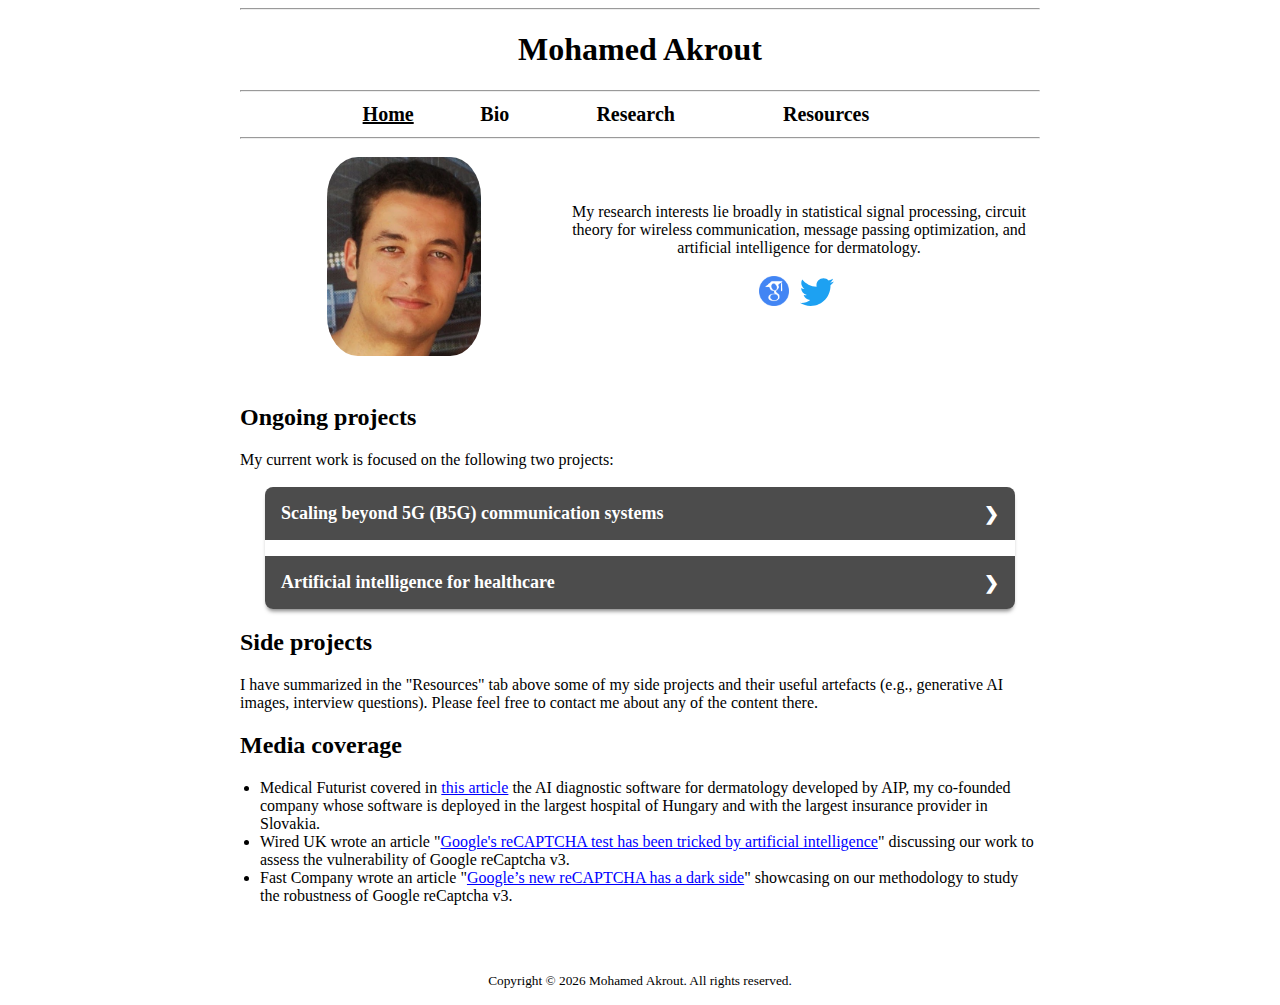
<file: index.html>
<html>
   <head>
      <!-- Google tag (gtag.js) -->
      <script async src="https://www.googletagmanager.com/gtag/js?id=G-WRBWZ11KPL"></script>
      <script>
         window.dataLayer = window.dataLayer || [];
         function gtag(){dataLayer.push(arguments);}
         gtag('js', new Date());
         
         gtag('config', 'G-WRBWZ11KPL');
      </script>
      <title>Mohamed Akrout | Home</title>
      <link rel="stylesheet" href="assets/css/font-awesome.min.css">
      <link rel=StyleSheet href="assets/css/style.css" type="text/css" media=screen>
      <link rel="shortcut icon" href="img/atom.png">
   </head>
   <body>
      <hr>
      <h1 style="text-align: center"><a style="text-decoration: none;" href="index.html">Mohamed Akrout</a></h1>
      <hr>
      <table style="width: 80%; margin: auto;">
         <tr>
            <td id="top"><span style="text-decoration: underline;">
               <a id="top" href="index.html">Home</a></span>
            </td>
            <td id="top">
               <a id="top" href="bio.html">Bio</a>
            </td>
            <td id="top">
               <a id="top" href="research.html">Research</a>
            </td>
            <td id="top" style="margin-left: 20%; display: inline-block;">
               <span>
               <a id="top" href="resources.html">Resources</a>
               </span>
            </td>
         </tr>
      </table>
      <hr>
      <table style="width: 100%; border-spacing: 10px 10px;" border="0" cellpadding="0" cellspacing="0">
         <tr>
            <td style="text-align: center; width: 40%">
               <img src="img/mohamed_akrout.jpeg" style="width: 50%;border-radius: 20%;">
            </td>
            <td style="text-align: center; width: 70%">
               My research interests lie broadly in statistical signal processing, circuit theory for wireless communication, message passing optimization, and artificial intelligence for dermatology.
               <br><br>
               <div>
                  <a href="https://scholar.google.com/citations?user=GAYijhIAAAAJ&hl=en" target="_blank"><img src="img/google_scholar.png" style="width:6.5%"></a>
                  <a href="https://twitter.com/makrouttch" target="_blank"><img src="img/twitter.svg" style="width: 10%"></a>
               </div>
      </table>
      <br>
      <h2>Ongoing projects</h2>
      <div>
         My current work is focused on the following two projects:<br><br>		 
         <div class="accordion-wrapper">
            <div class="accordion">
               <input type="radio" name="radio-a" id="check1">
               <label class="accordion-label" for="check1">Scaling beyond 5G (B5G) communication systems</label>
               <div class="accordion-content">
                  <p>I study the scalability of future multiple-input-multiple-output (MIMO) communication systems in terms of the number of compact antennas and the operational bandwidth, with the purpose of reducing their cost/power and environmental footprints. Toward this goal, I analyse the performance of MIMO communication systems under physical constraints. The major difficulty of this analysis is that the performance criterion of interest (i.e., the achievable rate) emanates from communication theory while the physical constraints (i.e., antenna size and mutual coupling) arise from antenna theory. In other words, optimizing the achievable rate of MIMO systems while accounting for their physical size constraints is a problem that lies at the interface of communication and antenna theories. From this perspective, I am interested in combining Shannon and Maxwell theories using circuit-based physically consistent models which connect the physics of antennas with the mathematics of communication systems.</p>
               </div>
            </div>
            <div class="accordion">
               <input type="radio" name="radio-a" id="check3">
               <label class="accordion-label" for="check3">Artificial intelligence for healthcare</label>
               <div class="accordion-content">
                  <p>I co-founded <a target="_blank" href="https://www.aip.ai/">AIP Labs</a> in 2020, a digital health & AI company in Europe focused on dermatology. By visiting our <a target="_blank" href="https://www.aipclinic.com/">digital clinic</a>, you can get a dermatology diagnosis, a treatment plan, and a prescription within a few hours or less, all reviewed by both a EU certified dermatologist and our AI diagnostic system. At AIP, we have unparalleled access to quality medical data & feedback through our Semmelweis University 5-year partnership and the successful Hungary-wide pilot in early 2022 to millions citizens. This pilot was secured after successfully completing a rigorous 12-month evaluation by Semmelweis' medical departments. We now operate in Hungary, Slovakia, Italy, and Spain, and are continuing to expand to other regions globally.</p>
               </div>
            </div>
         </div>
      </div>
      <div>
         <h2>Side projects</h2>
         I have summarized in the "Resources" tab above some of my side projects and their useful artefacts (e.g., generative AI images, interview questions). Please feel free to contact me about any of the content there.
      </div>
      <h2>Media coverage</h2>
      <ul>
         <li>Medical Futurist covered in <a id="top" target="_blank" href="https://medicalfuturist.com/how-an-a-i-based-skin-checking-app-can-work-with-a-national-healthcare-system/" style="color:blue;text-decoration: underline;">this article</a> the AI diagnostic software for dermatology developed by AIP, my co-founded company whose software is deployed in the largest hospital of Hungary and with the largest insurance provider in Slovakia.</li>
         <li>Wired UK wrote an article "<a id="top" target="_blank" href="https://www.wired.co.uk/article/google-captcha-recaptcha" style="color:blue;text-decoration: underline;">Google's reCAPTCHA test has been tricked by artificial intelligence</a>" discussing our work to assess the vulnerability of Google reCaptcha v3.</li>
         <li>Fast Company wrote an article "<a id="top" target="_blank" href="https://www.fastcompany.com/90369697/googles-new-recaptcha-has-a-dark-side" style="color:blue;text-decoration: underline;">Google’s new reCAPTCHA has a dark side</a>" showcasing on our methodology to study the robustness of Google reCaptcha v3.</li>
      </ul>
      <footer>
         <br><br>
         <center>
            <p>
               <small>
                  Copyright © <script>document.write( new Date().getFullYear() );</script> Mohamed Akrout. All rights reserved.
               </small>
            </p>
         </center>
      </footer>
   </body>
</html>
</file>
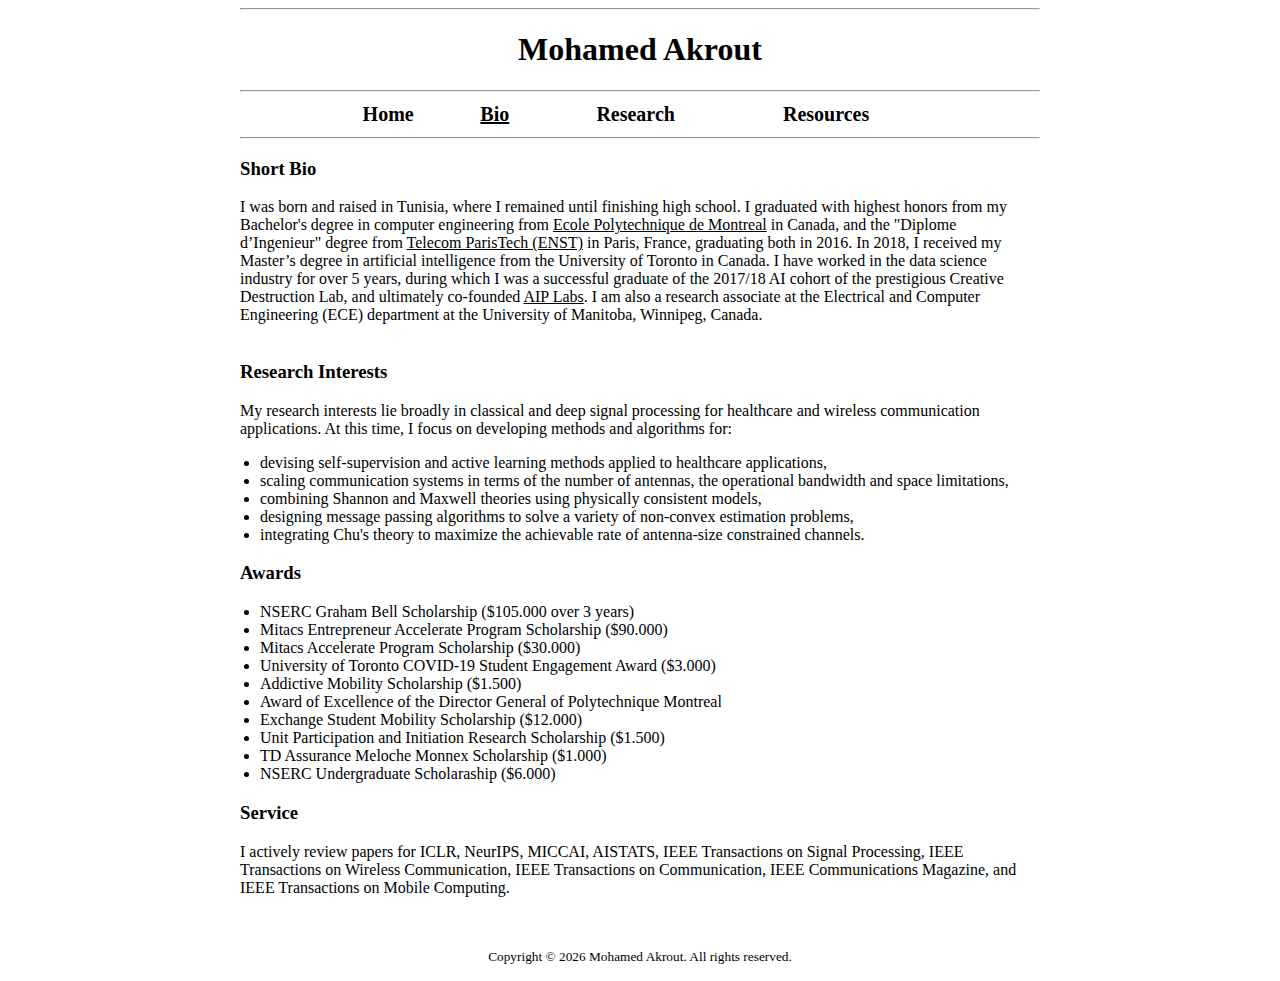
<file: bio.html>
<html>
   <head>
      <!-- Google tag (gtag.js) -->
      <script async src="https://www.googletagmanager.com/gtag/js?id=G-WRBWZ11KPL"></script>
      <script>
         window.dataLayer = window.dataLayer || [];
         function gtag(){dataLayer.push(arguments);}
         gtag('js', new Date());
         
         gtag('config', 'G-WRBWZ11KPL');
      </script>
      <title>Mohamed Akrout | Bio</title>
      <link rel=StyleSheet href="assets/css/style.css" type="text/css" media=screen>
      <link rel="shortcut icon" href="img/atom.png">
   </head>
   <body>
      <hr>
      <h1 style="text-align: center"><a style="text-decoration: none;" href="index.html">Mohamed Akrout</a></h1>
      <hr>
      <table style="width: 80%; margin: auto;">
         <tr>
            <td id="top">
               <a id="top" href="index.html">Home</a>
            </td>
            <td id="top"><span style="text-decoration: underline;">
               <a id="top" href="bio.html">Bio</a></span>
            </td>
            <td id="top">
               <a id="top" href="research.html">Research</a>
            </td>
            <td id="top" style="margin-left: 20%; display: inline-block;">
               <span>
               <a id="top" href="resources.html">Resources</a>
               </span>
            </td>
         </tr>
      </table>
      <hr>
      <h3>Short Bio</h3>
      I was born and raised in Tunisia, where I remained until finishing high school. I graduated with highest honors from my Bachelor's degree in computer engineering from <a target="_blank" href="https://www.polymtl.ca">Ecole Polytechnique de Montreal</a> in Canada, and the "Diplome d’Ingenieur" degree from <a target="_blank" href="https://www.telecom-paris.fr">Telecom ParisTech (ENST)</a> in Paris, France, graduating both in 2016. In 2018, I received my Master’s degree in artificial intelligence from the University of Toronto in Canada. I have worked in the data science industry for over 5 years, during which I was a successful graduate of the 2017/18 AI cohort of the prestigious Creative Destruction Lab, and ultimately co-founded <a target="_blank" href="https://www.aip.ai">AIP Labs</a>. I am also a research associate at the Electrical and Computer Engineering (ECE) department at the University of Manitoba, Winnipeg, Canada.<br><br>
      <h3>Research Interests</h3>
      My research interests lie broadly in classical and deep signal processing for healthcare and wireless communication applications. At this time, I focus on developing methods and algorithms for:
      <ul type=disc>
         <li> devising self-supervision and active learning methods applied to healthcare applications,</li>
         <li> scaling communication systems in terms of the number of antennas, the operational bandwidth and space limitations,</li>
         <li> combining Shannon and Maxwell theories using physically consistent models,</li>
         <li> designing message passing algorithms to solve a variety of non-convex estimation problems,</li>
         <li> integrating Chu's theory to maximize the achievable rate of antenna-size constrained channels.</li>
      </ul>
      <h3>Awards</h3>
      <ul type=disc>
         <li> NSERC Graham Bell Scholarship ($105.000 over 3 years)</li>
         <li> Mitacs Entrepreneur Accelerate Program Scholarship ($90.000) </li>
         <li> Mitacs Accelerate Program Scholarship ($30.000) </li>
         <li> University of Toronto COVID-19 Student Engagement Award ($3.000) </li>
         <li> Addictive Mobility Scholarship ($1.500)</li>
         <li> Award of Excellence of the Director General of Polytechnique Montreal</li>
         <li> Exchange Student Mobility Scholarship ($12.000) </li>
         <li> Unit Participation and Initiation Research Scholarship ($1.500) </li>
         <li> TD Assurance Meloche Monnex Scholarship ($1.000) </li>
         <li> NSERC Undergraduate Scholaraship ($6.000) </li>
      </ul>
      <h3>Service</h3>
      I actively review papers for ICLR, NeurIPS, MICCAI, AISTATS, IEEE Transactions on Signal Processing, IEEE Transactions on Wireless Communication, IEEE Transactions on Communication, IEEE Communications Magazine, and IEEE Transactions on Mobile Computing.
   </body>
   <footer>
      <br><br>
      <center>
         <p>
            <small>
               Copyright © <script>document.write( new Date().getFullYear() );</script> Mohamed Akrout. All rights reserved.
            </small>
         </p>
      </center>
   </footer>
</html>
</file>
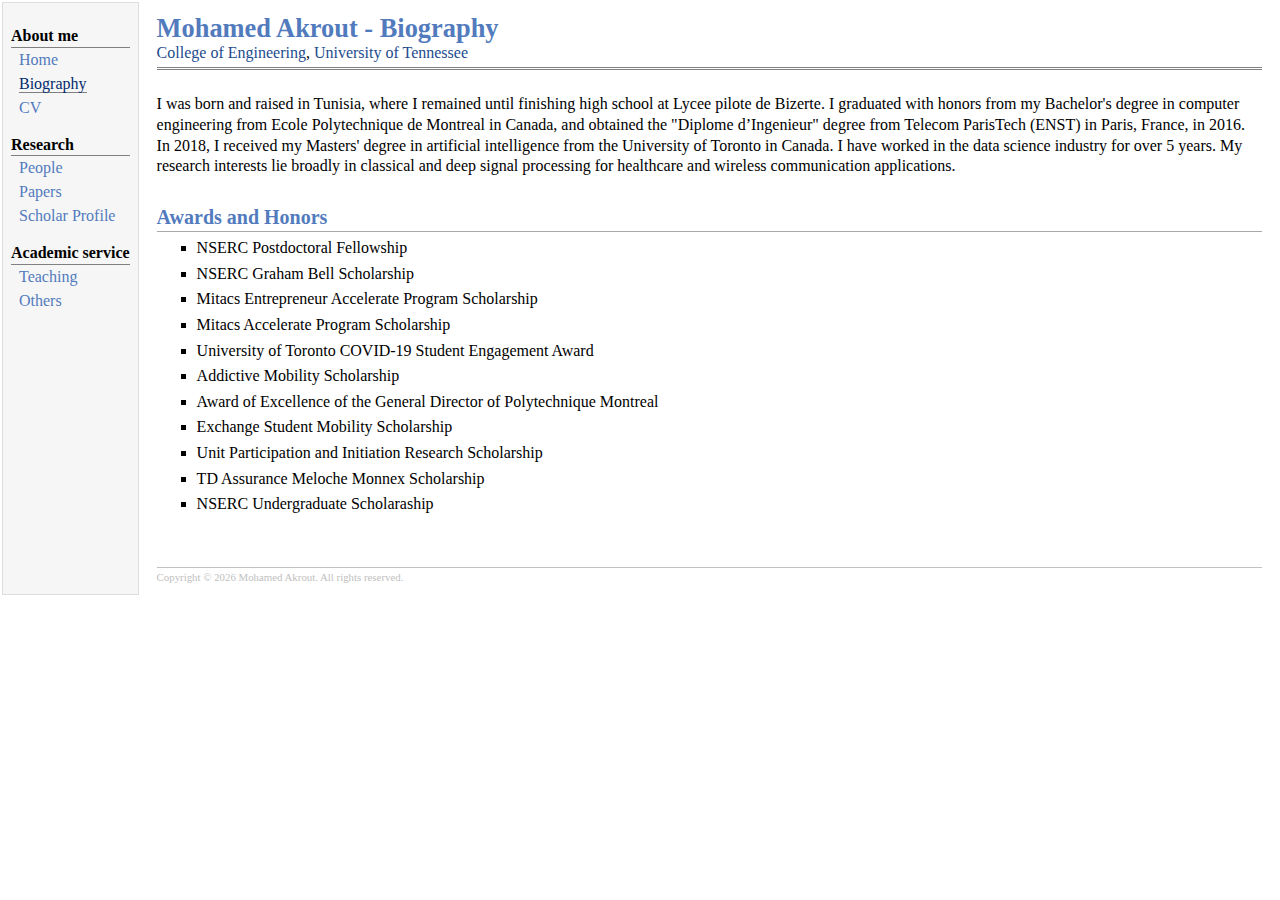
<file: biography.html>
<!DOCTYPE html PUBLIC "-//W3C//DTD XHTML 1.1//EN"
  "http://www.w3.org/TR/xhtml11/DTD/xhtml11.dtd">
<html xmlns="http://www.w3.org/1999/xhtml" xml:lang="en">
<head>
<script async src="https://www.googletagmanager.com/gtag/js?id=G-WRBWZ11KPL"></script>
<script>
 window.dataLayer = window.dataLayer || [];
 function gtag(){dataLayer.push(arguments);}
 gtag('js', new Date());
 
 gtag('config', 'G-WRBWZ11KPL');
</script>

<meta name="generator" content="jemdoc, see http://jemdoc.jaboc.net/" />
<meta http-equiv="Content-Type" content="text/html;charset=utf-8" />
<link rel="stylesheet" href="jemdoc.css" type="text/css" />
<title>Mohamed Akrout - Biography</title>
</head>
<body>
<table summary="Table for page layout." id="tlayout">
<tr valign="top">
<td id="layout-menu">
<div class="menu-category">About me</div>
<div class="menu-item"><a href="index.html">Home</a></div>
<div class="menu-item"><a href="biography.html" class="current">Biography</a></div>
<div class="menu-item"><a href="https://drive.google.com/file/d/1zjDCUgRTmvmmJBrUhBTeKwAGNQ7Vyfah/view?usp=sharing">CV</a></div>
<div class="menu-category">Research</div>
<div class="menu-item"><a href="people.html">People</a></div>
<div class="menu-item"><a href="papers.html">Papers</a></div>
<div class="menu-item"><a href="https://scholar.google.com/citations?hl=en&user=GAYijhIAAAAJ">Scholar&nbsp;Profile</a></div>
<div class="menu-category">Academic service</div>
<div class="menu-item"><a href="teaching.html">Teaching</a></div>
<div class="menu-item"><a href="others.html">Others</a></div>
</td>
<td id="layout-content">
<div id="toptitle">
<h1>Mohamed Akrout - Biography</h1>
<div id="subtitle"><a href="https://tickle.utk.edu/">College of Engineering</a>, <a href="https://www.utk.edu/">University of Tennessee</a></div>
</div>
<p>
I was born and raised in Tunisia, where I remained until finishing high school at Lycee pilote de Bizerte. I graduated with honors from my Bachelor's degree in computer engineering from Ecole Polytechnique de Montreal in Canada, and obtained the "Diplome d’Ingenieur" degree from Telecom ParisTech (ENST) in Paris, France, in 2016. In 2018, I received my Masters' degree in artificial intelligence from the University of Toronto in Canada. I have worked in the data science industry for over 5 years. My research interests lie broadly in classical and deep signal processing for healthcare and wireless communication applications.</p>
<h2>Awards and Honors</h2>
<ul>
<li> <p>NSERC Postdoctoral Fellowship</p></li>
<li> <p>NSERC Graham Bell Scholarship</p></li>
<li> <p>Mitacs Entrepreneur Accelerate Program Scholarship</p> </li>
<li> <p>Mitacs Accelerate Program Scholarship</p> </li>
<li> <p>University of Toronto COVID-19 Student Engagement Award</p> </li>
<li> <p>Addictive Mobility Scholarship</p></li>
<li> <p> Award of Excellence of the General Director of Polytechnique Montreal</p></li>
<li> <p>Exchange Student Mobility Scholarship</p> </li>
<li> <p>Unit Participation and Initiation Research Scholarship</p> </li>
<li> <p>TD Assurance Meloche Monnex Scholarship </p></li>
<li> <p>NSERC Undergraduate Scholaraship</p> </li>

</li>
</ul>
<div id="footer">
<div id="footer-text">
<small>
  Copyright © <script>document.write( new Date().getFullYear() );</script> Mohamed Akrout. All rights reserved.
</small>
</div>
</div>
</td>
</tr>
</table>
</body>
</html>
</file>
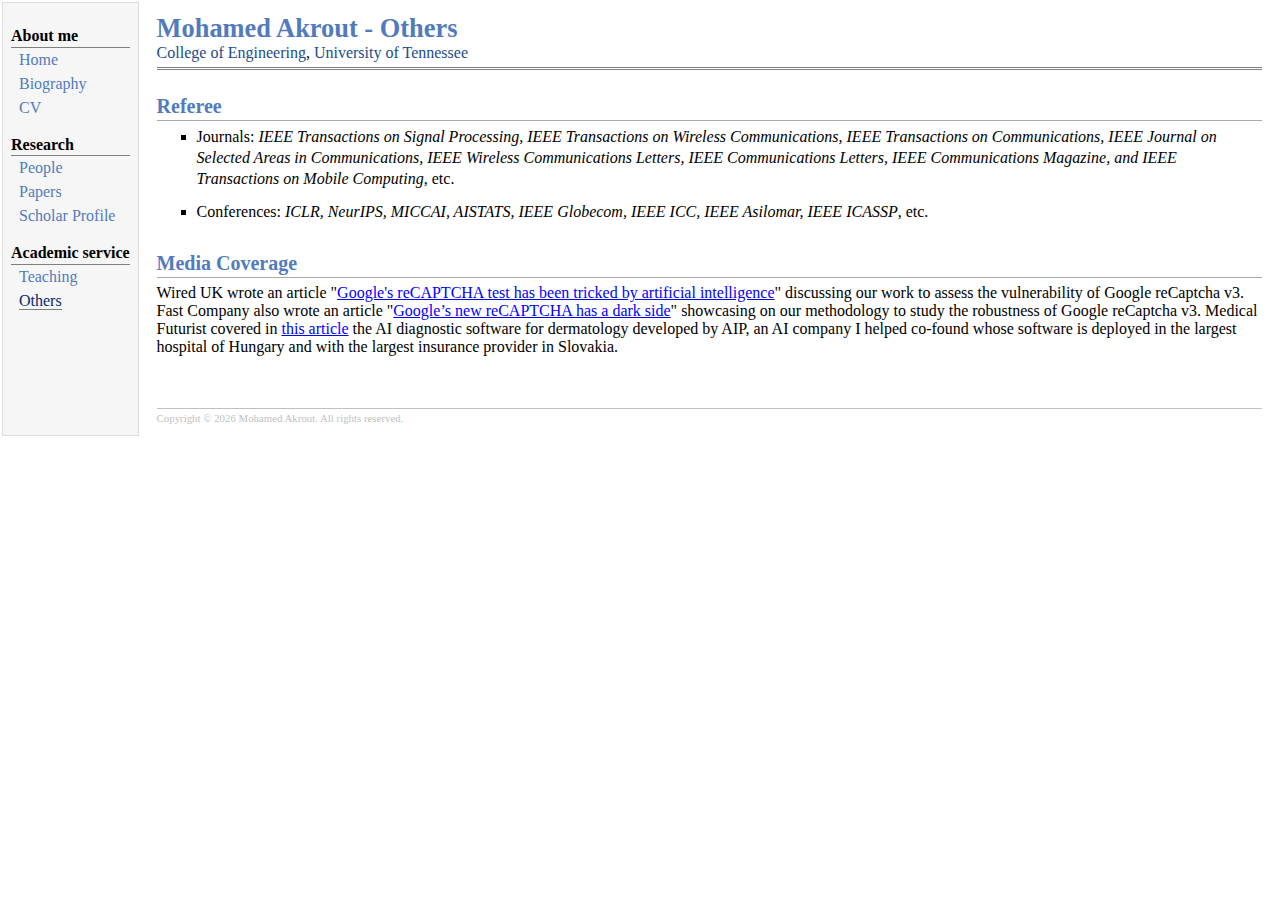
<file: others.html>
<!DOCTYPE html PUBLIC "-//W3C//DTD XHTML 1.1//EN"
  "http://www.w3.org/TR/xhtml11/DTD/xhtml11.dtd">
<html xmlns="http://www.w3.org/1999/xhtml" xml:lang="en">
<head>
<script async src="https://www.googletagmanager.com/gtag/js?id=G-WRBWZ11KPL"></script>
<script>
 window.dataLayer = window.dataLayer || [];
 function gtag(){dataLayer.push(arguments);}
 gtag('js', new Date());
 
 gtag('config', 'G-WRBWZ11KPL');
</script>

<meta name="generator" content="jemdoc, see http://jemdoc.jaboc.net/" />
<meta http-equiv="Content-Type" content="text/html;charset=utf-8" />
<link rel="stylesheet" href="jemdoc.css" type="text/css" />
<title>Mohamed Akrout - Others</title>
</head>
<body>
<table summary="Table for page layout." id="tlayout">
<tr valign="top">
<td id="layout-menu">
<div class="menu-category">About me</div>
<div class="menu-item"><a href="index.html">Home</a></div>
<div class="menu-item"><a href="biography.html">Biography</a></div>
<div class="menu-item"><a href="https://drive.google.com/file/d/1zjDCUgRTmvmmJBrUhBTeKwAGNQ7Vyfah/view?usp=sharing">CV</a></div>
<div class="menu-category">Research</div>
<div class="menu-item"><a href="people.html">People</a></div>
<div class="menu-item"><a href="papers.html">Papers</a></div>
<div class="menu-item"><a href="https://scholar.google.com/citations?hl=en&user=GAYijhIAAAAJ">Scholar&nbsp;Profile</a></div>
<div class="menu-category">Academic service</div>
<div class="menu-item"><a href="teaching.html">Teaching</a></div>
<div class="menu-item"><a href="others.html" class="current">Others</a></div>
</td>
<td id="layout-content">
<div id="toptitle">
<h1>Mohamed Akrout  - Others</h1>
<div id="subtitle"><a href="https://tickle.utk.edu/">College of Engineering</a>, <a href="https://www.utk.edu/">University of Tennessee</a></div>
</div>
<h2>Referee</h2>
<ul>
<li><p>Journals:
<i>IEEE Transactions on Signal Processing, IEEE Transactions on Wireless Communications, IEEE Transactions on Communications, IEEE Journal on Selected Areas in Communications, IEEE Wireless Communications Letters, IEEE Communications Letters, IEEE Communications Magazine, and IEEE Transactions on Mobile Computing</i>, etc.</p>
</li>
</ul>
<ul>
<li><p>Conferences:
<i>ICLR, NeurIPS, MICCAI, AISTATS, IEEE Globecom, IEEE ICC, IEEE Asilomar, IEEE ICASSP</i>, etc.</p>
</li>
</ul>


<h2>Media Coverage</h2>
Wired UK wrote an article "<a id="top" target="_blank" href="https://www.wired.co.uk/article/google-captcha-recaptcha" style="color:blue;text-decoration: underline;">Google's reCAPTCHA test has been tricked by artificial intelligence</a>" discussing our work to assess the vulnerability of Google reCaptcha v3. Fast Company also wrote an article "<a id="top" target="_blank" href="https://www.fastcompany.com/90369697/googles-new-recaptcha-has-a-dark-side" style="color:blue;text-decoration: underline;">Google’s new reCAPTCHA has a dark side</a>" showcasing on our methodology to study the robustness of Google reCaptcha v3. Medical Futurist covered in <a id="top" target="_blank" href="https://medicalfuturist.com/how-an-a-i-based-skin-checking-app-can-work-with-a-national-healthcare-system/" style="color:blue;text-decoration: underline;">this article</a> the AI diagnostic software for dermatology developed by AIP, an AI company I helped co-found whose software is deployed in the largest hospital of Hungary and with the largest insurance provider in Slovakia.   
      
<div id="footer">
<div id="footer-text">
<small>
  Copyright © <script>document.write( new Date().getFullYear() );</script> Mohamed Akrout. All rights reserved.
</small>
</div>
</div>
</td>
</tr>
</table>
</body>
</html>
</file>
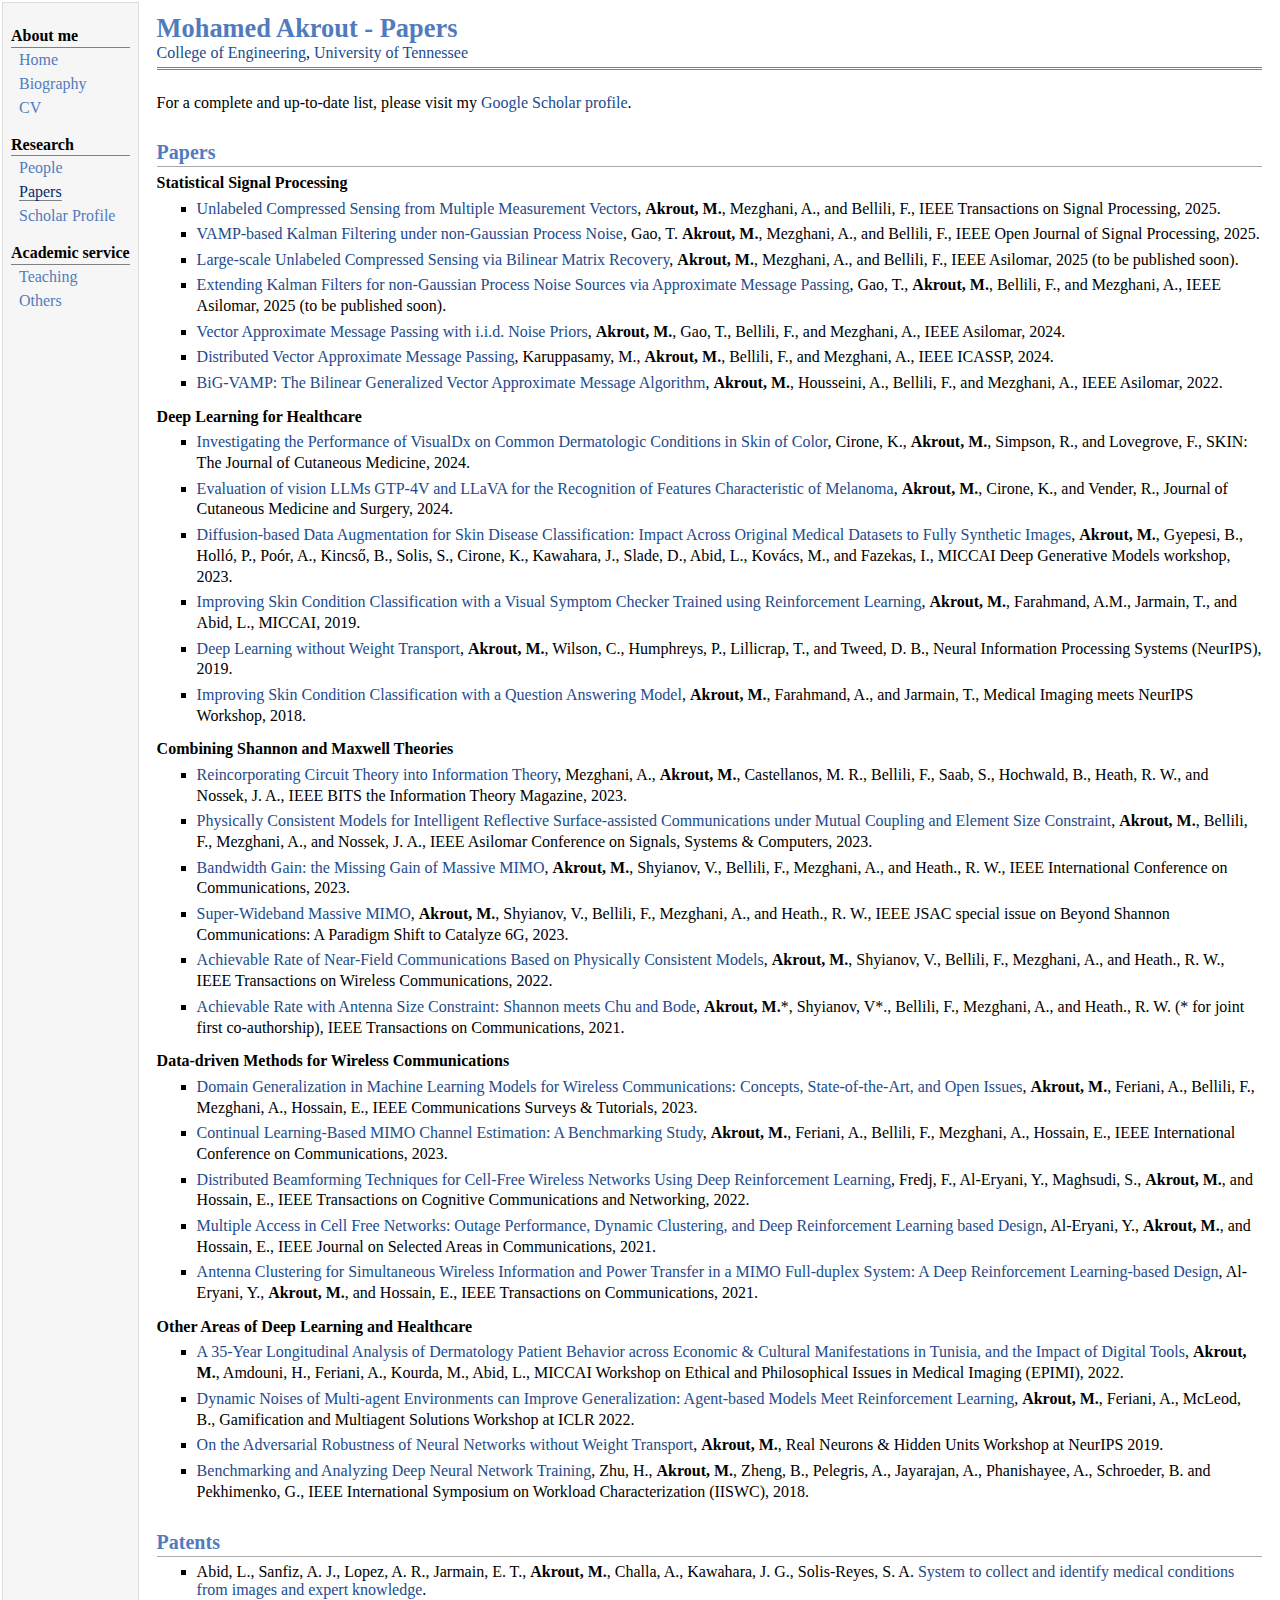
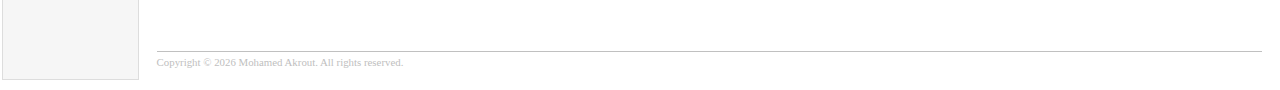
<file: papers.html>
<!DOCTYPE html PUBLIC "-//W3C//DTD XHTML 1.1//EN"
  "http://www.w3.org/TR/xhtml11/DTD/xhtml11.dtd">
<html xmlns="http://www.w3.org/1999/xhtml" xml:lang="en">
<head>
<script async src="https://www.googletagmanager.com/gtag/js?id=G-WRBWZ11KPL"></script>
<script>
 window.dataLayer = window.dataLayer || [];
 function gtag(){dataLayer.push(arguments);}
 gtag('js', new Date());
 
 gtag('config', 'G-WRBWZ11KPL');
</script>

<meta name="generator" content="jemdoc, see http://jemdoc.jaboc.net/" />
<meta http-equiv="Content-Type" content="text/html;charset=utf-8" />
<link rel="stylesheet" href="jemdoc.css" type="text/css" />
<title>Mohamed Akrout - Papers</title>
</head>
<body>
<table summary="Table for page layout." id="tlayout">
<tr valign="top">
<td id="layout-menu">
<div class="menu-category">About me</div>
<div class="menu-item"><a href="index.html">Home</a></div>
<div class="menu-item"><a href="biography.html">Biography</a></div>
<div class="menu-item"><a href="https://drive.google.com/file/d/1zjDCUgRTmvmmJBrUhBTeKwAGNQ7Vyfah/view?usp=sharing">CV</a></div>
<div class="menu-category">Research</div>
<div class="menu-item"><a href="people.html">People</a></div>
<div class="menu-item"><a href="papers.html" class="current">Papers</a></div>
<div class="menu-item"><a href="https://scholar.google.com/citations?hl=en&user=GAYijhIAAAAJ">Scholar&nbsp;Profile</a></div>
<div class="menu-category">Academic service</div>
<div class="menu-item"><a href="teaching.html">Teaching</a></div>
<div class="menu-item"><a href="others.html">Others</a></div>
</td>
<td id="layout-content">
<div id="toptitle">
<h1>Mohamed Akrout  - Papers</h1>
<div id="subtitle"><a href="https://tickle.utk.edu/">College of Engineering</a>, <a href="https://www.utk.edu/">University of Tennessee</a></div>
</div>
For a complete and up-to-date list, please visit my <a target="_blank" href="https://scholar.google.com/citations?user=GAYijhIAAAAJ&hl=en">Google Scholar profile</a>.
<h2>Papers</h2>
<p><b>Statistical Signal Processing</b></p>
<ul>
<li><p><a href="https://arxiv.org/abs/2406.08290" target="_blank">Unlabeled Compressed Sensing from Multiple Measurement Vectors</a>, <b>Akrout, M.</b>, Mezghani, A., and Bellili, F., IEEE Transactions on Signal Processing, 2025.</p>
</li>
<li><p><a href="https://ieeexplore.ieee.org/stamp/stamp.jsp?tp=&arnumber=10947573" target="_blank">VAMP-based Kalman Filtering under non-Gaussian
Process Noise</a>, Gao, T. <b>Akrout, M.</b>, Mezghani, A., and Bellili, F., IEEE Open Journal of Signal Processing, 2025.</p>
</li>
<li><p><a href="" target="_blank">Large-scale Unlabeled Compressed Sensing via Bilinear Matrix Recovery</a>, <b>Akrout, M.</b>, Mezghani, A., and Bellili, F., IEEE Asilomar, 2025 (to be published soon).</p>
</li>

<li><p><a href="" target="_blank">Extending Kalman Filters for non-Gaussian Process Noise Sources via Approximate Message Passing</a>, Gao, T., <b>Akrout, M.</b>, Bellili, F., and Mezghani, A., IEEE Asilomar, 2025 (to be published soon).</p>
</li>

<li><p><a href="https://ieeexplore.ieee.org/document/10446747" target="_blank">Vector Approximate Message Passing with i.i.d. Noise Priors</a>, <b>Akrout, M.</b>, Gao, T., Bellili, F., and Mezghani, A., IEEE Asilomar, 2024.</p>
</li>

<li><p><a href="https://ieeexplore.ieee.org/document/10446747" target="_blank">Distributed Vector Approximate Message Passing</a>, Karuppasamy, M., <b>Akrout, M.</b>, Bellili, F., and Mezghani, A., IEEE ICASSP, 2024.</p>
</li>

<li><p><a href="https://ieeexplore.ieee.org/document/10052042/" target="_blank">BiG-VAMP: The Bilinear Generalized Vector Approximate Message Algorithm</a>, <b>Akrout, M.</b>, Housseini, A., Bellili, F., and Mezghani, A., IEEE Asilomar, 2022.</p>
</li>

</ul>
<p><b>Deep Learning for Healthcare</b></p>
<ul>


<li><p><a href="https://skin.dermsquared.com/skin/article/view/2957" target="_blank">Investigating the Performance of VisualDx on
Common Dermatologic Conditions in Skin of Color</a>, Cirone, K., <b>Akrout, M.</b>, Simpson, R., and Lovegrove, F., SKIN: The Journal of Cutaneous Medicine, 2024.</p>
         </li>
 <li><p><a href="https://pubmed.ncbi.nlm.nih.gov/38174854/" target="_blank">Evaluation of vision LLMs GTP-4V and LLaVA for the Recognition of Features Characteristic of Melanoma</a>, <b>Akrout, M.</b>, Cirone, K., and Vender, R., Journal of Cutaneous Medicine and Surgery, 2024.</p>
         </li>
         <li><p><a href="https://link.springer.com/chapter/10.1007/978-3-031-53767-7_10" target="_blank">Diffusion-based Data Augmentation for Skin Disease Classification: Impact Across Original Medical Datasets to Fully Synthetic Images</a>, <b>Akrout, M.</b>, Gyepesi, B., Holló, P., Poór, A., Kincső, B., Solis, S., Cirone, K., Kawahara, J., Slade, D., Abid, L., Kovács, M., and Fazekas, I., MICCAI Deep Generative Models workshop, 2023.</p>
         </li>
         <li><p><a href="https://www.springerprofessional.de/en/improving-skin-condition-classification-with-a-visual-symptom-ch/17255548" target="_blank">Improving Skin Condition Classification with a Visual Symptom Checker Trained using Reinforcement Learning</a>, <b>Akrout, M.</b>, Farahmand, A.M., Jarmain, T., and Abid, L., MICCAI, 2019.</p>
         </li>
         <li><p><a href="https://proceedings.neurips.cc/paper/2019/file/f387624df552cea2f369918c5e1e12bc-Paper.pdf" target="_blank">Deep Learning without Weight Transport</a>, <b>Akrout, M.</b>, Wilson, C., Humphreys, P., Lillicrap, T., and Tweed, D. B., Neural Information Processing Systems (NeurIPS), 2019.</p>
         </li>
         <li><p><a href="https://arxiv.org/abs/1811.06165" target="_blank">Improving Skin Condition Classification with a Question Answering Model</a>, <b>Akrout, M.</b>, Farahmand, A., and Jarmain, T., Medical Imaging meets NeurIPS Workshop, 2018.</p>
         </li>
</ul>
<p><b>Combining Shannon and Maxwell Theories</b></p>
<ul>
<li> <p><a href="https://arxiv.org/abs/2302.11130" target="_blank">Reincorporating Circuit Theory into Information Theory</a>, Mezghani, A., <b>Akrout, M.</b>, Castellanos, M. R., Bellili, F., Saab, S., Hochwald, B., Heath, R. W., and Nossek, J. A., IEEE BITS the Information Theory Magazine, 2023.</p>
         </li>
         
<li> <p><a href="https://arxiv.org/abs/2302.11130" target="_blank">Physically Consistent Models for Intelligent Reflective Surface-assisted Communications under Mutual Coupling and Element Size Constraint</a>, <b>Akrout, M.</b>, Bellili, F., Mezghani, A., and Nossek, J. A., IEEE Asilomar Conference on Signals, Systems & Computers, 2023.</p>
         </li>
         <li> <p><a href="" target="_blank">Bandwidth Gain: the Missing Gain of Massive MIMO</a>, <b>Akrout, M.</b>, Shyianov, V., Bellili, F., Mezghani, A., and Heath., R. W., IEEE International Conference on Communications, 2023.</p>
         </li>
         <li> <p><a href="https://arxiv.org/abs/2208.01556" target="_blank">Super-Wideband Massive MIMO</a>, <b>Akrout, M.</b>, Shyianov, V., Bellili, F., Mezghani, A., and Heath., R. W., IEEE JSAC special issue on Beyond Shannon Communications: A Paradigm Shift to Catalyze 6G, 2023.</p>
         </li>
         <li> <p><a href="https://arxiv.org/abs/2111.08928" target="_blank">Achievable Rate of Near-Field Communications Based on Physically Consistent Models</a>, <b>Akrout, M.</b>, Shyianov, V., Bellili, F., Mezghani, A., and Heath., R. W., IEEE Transactions on Wireless Communications, 2022.</p>
         </li>
         <li> <p><a href="https://ieeexplore.ieee.org/document/9495813/" target="_blank">Achievable Rate with Antenna Size Constraint: Shannon meets Chu and Bode</a>, <b>Akrout, M.</b>*, Shyianov, V*., Bellili, F., Mezghani, A., and Heath., R. W. (* for joint first co-authorship), IEEE Transactions on Communications, 2021.</p>
         </li>
</ul>

<p><b>Data-driven Methods for Wireless Communications</b></p>
<ul>
<li> <p><a href="https://arxiv.org/abs/2303.08106" target="_blank">Domain Generalization in Machine Learning Models for Wireless Communications: Concepts, State-of-the-Art, and Open Issues</a>, <b>Akrout, M.</b>, Feriani, A., Bellili, F., Mezghani, A., Hossain, E., IEEE Communications Surveys & Tutorials, 2023.</p>
         </li>
         <li> <p><a href="https://arxiv.org/abs/2211.10753" target="_blank">Continual Learning-Based MIMO Channel Estimation: A Benchmarking Study</a>, <b>Akrout, M.</b>, Feriani, A., Bellili, F., Mezghani, A., Hossain, E., IEEE International Conference on Communications, 2023.</p>
         </li>
         <li> <p><a href="https://ieeexplore.ieee.org/document/9751765" target="_blank">Distributed Beamforming Techniques for Cell-Free Wireless Networks Using Deep Reinforcement Learning</a>, Fredj, F., Al-Eryani, Y., Maghsudi, S., <b>Akrout, M.</b>, and Hossain, E., IEEE Transactions on Cognitive Communications and Networking, 2022.</p>
         </li>
         <li> <p><a href="https://ieeexplore.ieee.org/document/9174775" target="_blank">Multiple Access in Cell Free Networks: Outage Performance, Dynamic Clustering, and Deep Reinforcement Learning based Design</a>, Al-Eryani, Y., <b>Akrout, M.</b>, and Hossain, E., IEEE Journal on Selected Areas in Communications, 2021.</p>
         </li>
         <li> <p><a href="https://ieeexplore.ieee.org/document/9324737" target="_blank">Antenna Clustering for Simultaneous Wireless Information and Power Transfer in a MIMO Full-duplex System: A Deep Reinforcement Learning-based Design</a>, Al-Eryani, Y., <b>Akrout, M.</b>, and Hossain, E., IEEE Transactions on Communications, 2021.</p>
         </li>
</ul>

<p><b>Other Areas of Deep Learning and Healthcare</b></p>
<ul>
<li><p><a href="https://link.springer.com/chapter/10.1007/978-3-031-23223-7_4" target="_blank">A 35-Year Longitudinal Analysis of Dermatology Patient Behavior across Economic & Cultural Manifestations in Tunisia, and the Impact of Digital Tools</a>, <b>Akrout, M.</b>, Amdouni, H., Feriani, A., Kourda, M., Abid, L., MICCAI Workshop on Ethical and Philosophical Issues in Medical Imaging (EPIMI), 2022.</p>
         </li>
         <li><p><a href="https://arxiv.org/abs/2204.14076" target="_blank">Dynamic Noises of Multi-agent Environments can Improve Generalization: Agent-based Models Meet Reinforcement Learning</a>, <b>Akrout, M.</b>, Feriani, A., McLeod, B., Gamification and Multiagent Solutions Workshop at ICLR 2022.</p>
         </li>
         <li><p><a href="https://arxiv.org/abs/1908.03560" target="_blank">On the Adversarial Robustness of Neural Networks without Weight Transport</a>, <b>Akrout, M.</b>, Real Neurons & Hidden Units Workshop at NeurIPS 2019.</p>
         </li>
         <li><p><a href="https://ieeexplore.ieee.org/document/8573476" target="_blank">Benchmarking and Analyzing Deep Neural Network Training</a>, Zhu, H., <b>Akrout, M.</b>, Zheng, B., Pelegris, A., Jayarajan, A., Phanishayee, A., Schroeder, B. and Pekhimenko, G., IEEE International Symposium on Workload Characterization (IISWC), 2018.</p>
         </li>
</ul>




<h2>Patents</h2>
<ul>
<li>
            Abid, L., Sanfiz, A. J., Lopez, A. R., Jarmain, E. T.,  <b>Akrout, M.</b>, Challa, A., Kawahara, J. G., Solis-Reyes, S. A.
            <a href="https://patentimages.storage.googleapis.com/9a/f0/05/8c97448e435123/US20210407083A1.pdf" target="_blank">System to collect and identify medical conditions from images and expert knowledge</a>.
         </li>
</ul>
<div id="footer">
<div id="footer-text">
<small>
  Copyright © <script>document.write( new Date().getFullYear() );</script> Mohamed Akrout. All rights reserved.
</small>
</div>
</div>
</td>
</tr>
</table>
</body>
</html>
</file>
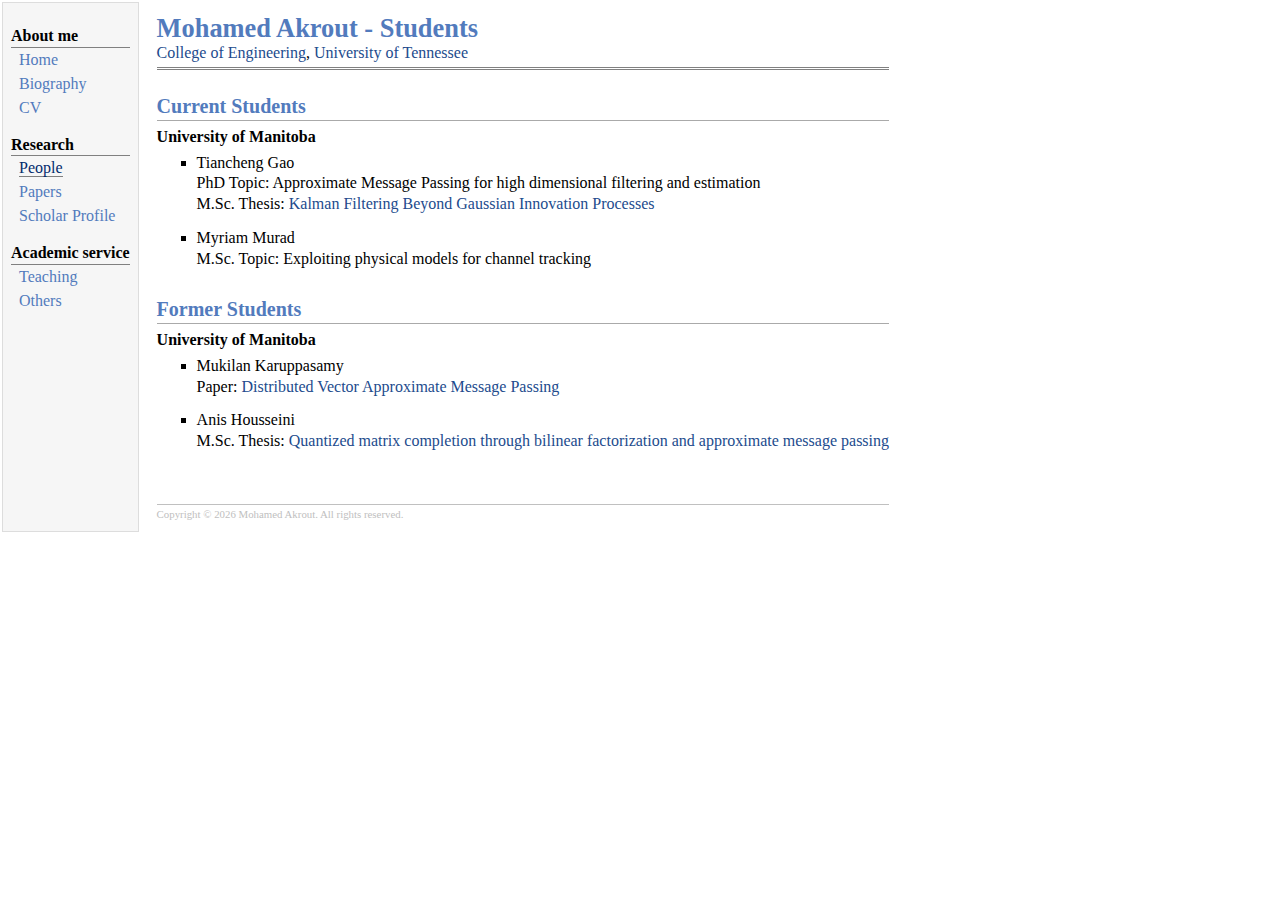
<file: people.html>
<!DOCTYPE html PUBLIC "-//W3C//DTD XHTML 1.1//EN"
  "http://www.w3.org/TR/xhtml11/DTD/xhtml11.dtd">
<html xmlns="http://www.w3.org/1999/xhtml" xml:lang="en">
<head>
<script async src="https://www.googletagmanager.com/gtag/js?id=G-WRBWZ11KPL"></script>
<script>
 window.dataLayer = window.dataLayer || [];
 function gtag(){dataLayer.push(arguments);}
 gtag('js', new Date());
 
 gtag('config', 'G-WRBWZ11KPL');
</script>

<meta name="generator" content="jemdoc, see http://jemdoc.jaboc.net/" />
<meta http-equiv="Content-Type" content="text/html;charset=utf-8" />
<link rel="stylesheet" href="jemdoc.css" type="text/css" />
<title>Mohamed Akrout - Students</title>
</head>
<body>
<table summary="Table for page layout." id="tlayout">
<tr valign="top">
<td id="layout-menu">
<div class="menu-category">About me</div>
<div class="menu-item"><a href="index.html">Home</a></div>
<div class="menu-item"><a href="biography.html">Biography</a></div>
<div class="menu-item"><a href="https://drive.google.com/file/d/1zjDCUgRTmvmmJBrUhBTeKwAGNQ7Vyfah/view?usp=sharing">CV</a></div>
<div class="menu-category">Research</div>
<div class="menu-item"><a href="people.html" class="current">People</a></div>
<div class="menu-item"><a href="papers.html">Papers</a></div>
<div class="menu-item"><a href="https://scholar.google.com/citations?hl=en&user=GAYijhIAAAAJ">Scholar&nbsp;Profile</a></div>
<div class="menu-category">Academic service</div>
<div class="menu-item"><a href="teaching.html">Teaching</a></div>
<div class="menu-item"><a href="others.html">Others</a></div>
</td>
<td id="layout-content">
<div id="toptitle">
<h1>Mohamed Akrout  - Students</h1>
<div id="subtitle"><a href="https://tickle.utk.edu/">College of Engineering</a>, <a href="https://www.utk.edu/">University of Tennessee</a></div>
</div>
<h2>Current Students</h2>
<p><b>University of Manitoba</b></p>
<ul>
<li><p>Tiancheng Gao<br />
PhD Topic: Approximate Message Passing for high dimensional filtering and estimation<br />
M.Sc. Thesis: <a href="https://mspace.lib.umanitoba.ca/server/api/core/bitstreams/39d2fa6d-6c78-42df-b121-bb241ec9f315/content">Kalman Filtering Beyond Gaussian Innovation Processes</a> <br />
</p>
</li>
</ul>
<ul>
<li><p>Myriam Murad<br />
M.Sc. Topic: Exploiting physical models for channel tracking</p>
</li>
</ul>
<h2>Former Students</h2>
<p><b>University of Manitoba</b></p>
<ul>
<li><p>Mukilan Karuppasamy<br />
Paper: <a href="https://ieeexplore.ieee.org/abstract/document/10446383">Distributed Vector Approximate Message Passing</a> <br />
</p>
</li>
</ul>
<ul>
<li><p>Anis Housseini<br />
M.Sc. Thesis: <a href="https://mspace.lib.umanitoba.ca/server/api/core/bitstreams/2528368c-0f5e-41c1-b94e-a6baadb2aaed/content">Quantized matrix completion through bilinear factorization and approximate message passing</a> <br />
</p>
</li>
</ul>
<div id="footer">
<div id="footer-text">
<small>
  Copyright © <script>document.write( new Date().getFullYear() );</script> Mohamed Akrout. All rights reserved.
</small>
</div>
</div>
</td>
</tr>
</table>
</body>
</html>
</file>
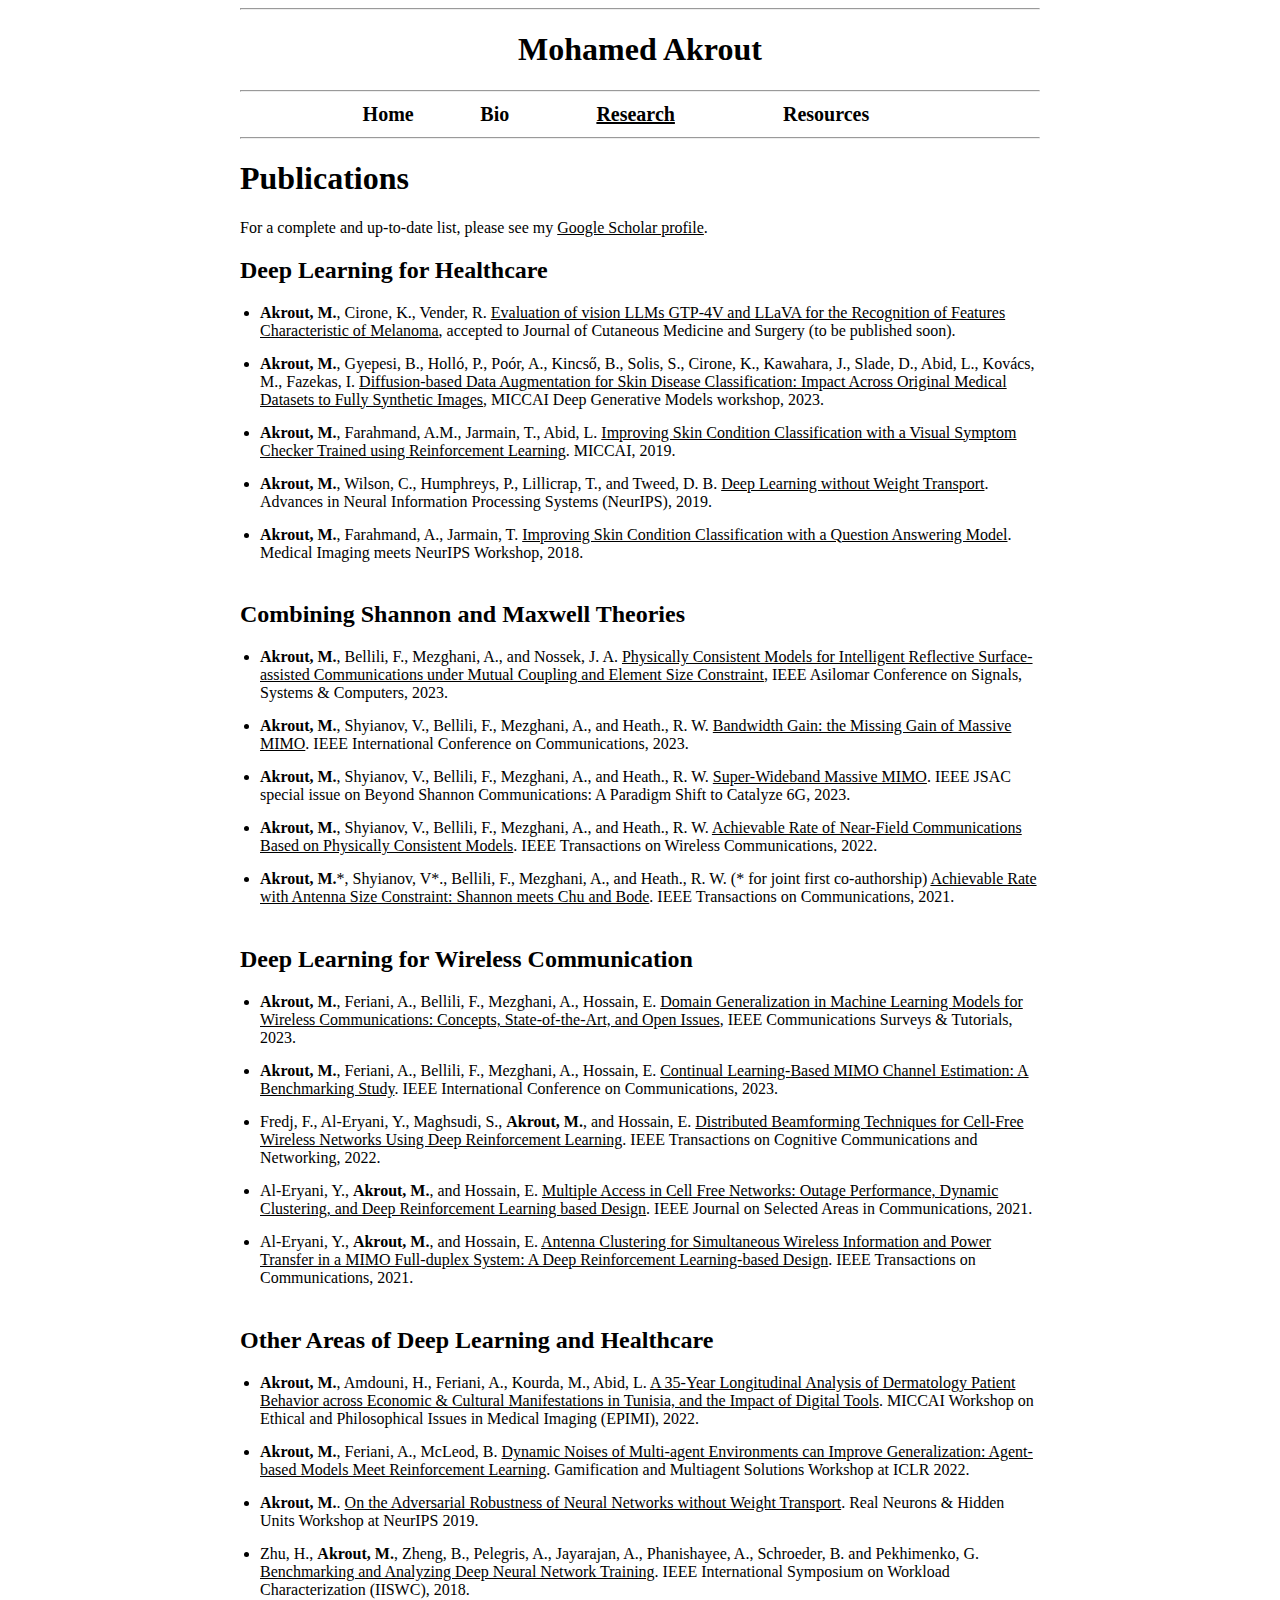
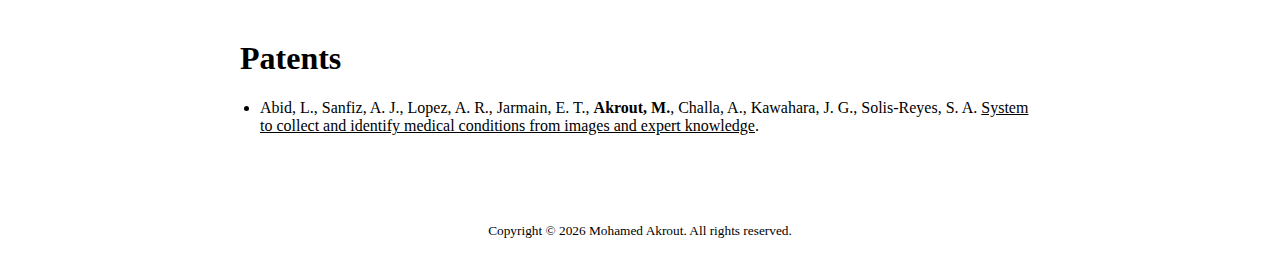
<file: research.html>
<html>
   <head>
      <!-- Google tag (gtag.js) -->
      <script async src="https://www.googletagmanager.com/gtag/js?id=G-WRBWZ11KPL"></script>
      <script>
         window.dataLayer = window.dataLayer || [];
         function gtag(){dataLayer.push(arguments);}
         gtag('js', new Date());
         
         gtag('config', 'G-WRBWZ11KPL');
      </script>
      <title>Mohamed Akrout | Research</title>
      <link rel=StyleSheet href="assets/css/style.css" type="text/css" media=screen>
      <link rel="shortcut icon" href="img/atom.png">
   </head>
   <body>
      <hr>
      <h1 style="text-align: center"><a style="text-decoration: none;" href="index.html">Mohamed Akrout</a></h1>
      <hr>
      <table style="width: 80%; margin: auto;">
         <tr>
            <td id="top">
               <a id="top" href="index.html">Home</a>
            </td>
            <td id="top">
               <a id="top" href="bio.html">Bio</a>
            </td>
            <td id="top"><span style="text-decoration: underline;">
               <a id="top" href="Research.html">Research</a></span>
            </td>
            <td id="top" style="margin-left: 20%; display: inline-block;">
               <span>
               <a id="top" href="resources.html">Resources</a>
               </span>
            </td>
         </tr>
      </table>
      <hr>
      <h1>Publications</h1>
      For a complete and up-to-date list, please see my <a target="_blank" href="https://scholar.google.com/citations?user=GAYijhIAAAAJ&hl=en">Google Scholar profile</a>.
      <br>
      <h2 id="res">Deep Learning for Healthcare</h2>
      <ul id="res">
         <li><b>Akrout, M.</b>, Cirone, K., Vender, R.
            <a href="">Evaluation of vision LLMs GTP-4V and LLaVA for the Recognition of Features Characteristic of Melanoma</a>, accepted to Journal of Cutaneous Medicine and Surgery (to be published soon).
         </li>
         <li><b>Akrout, M.</b>, Gyepesi, B., Holló, P., Poór, A., Kincső, B., Solis, S., Cirone, K., Kawahara, J., Slade, D., Abid, L., Kovács, M., Fazekas, I.
            <a href="https://arxiv.org/abs/2301.04802" target="_blank">Diffusion-based Data Augmentation for Skin Disease Classification: Impact Across Original Medical Datasets to Fully Synthetic Images</a>, MICCAI Deep Generative Models workshop, 2023.
         </li>
         <li><b>Akrout, M.</b>, Farahmand, A.M., Jarmain, T., Abid, L.
            <a href="https://www.springerprofessional.de/en/improving-skin-condition-classification-with-a-visual-symptom-ch/17255548" target="_blank">Improving Skin Condition Classification with a Visual Symptom Checker Trained using Reinforcement Learning</a>. MICCAI, 2019.
         </li>
         <li><b>Akrout, M.</b>, Wilson, C., Humphreys, P., Lillicrap, T., and Tweed, D. B.
            <a href="https://proceedings.neurips.cc/paper/2019/file/f387624df552cea2f369918c5e1e12bc-Paper.pdf" target="_blank">Deep Learning without Weight Transport</a>. Advances in Neural Information Processing Systems (NeurIPS), 2019.
         </li>
         <li><b>Akrout, M.</b>, Farahmand, A., Jarmain, T. <a href="https://arxiv.org/abs/1811.06165" target="_blank">Improving Skin Condition Classification with a Question Answering Model</a>. Medical Imaging meets NeurIPS Workshop, 2018.
         </li>
      </ul>
      <h2 id="res">Combining Shannon and Maxwell Theories</h2>
      <ul id="res">
         <li> <b>Akrout, M.</b>, Bellili, F., Mezghani, A., and Nossek, J. A.
            <a href="https://arxiv.org/abs/2302.11130" target="_blank">Physically Consistent Models for Intelligent Reflective Surface-assisted Communications under Mutual Coupling and Element Size Constraint</a>, IEEE Asilomar Conference on Signals, Systems & Computers, 2023.
         </li>
         <li> <b>Akrout, M.</b>, Shyianov, V., Bellili, F., Mezghani, A., and Heath., R. W.
            <a href="" target="_blank">Bandwidth Gain: the Missing Gain of Massive MIMO</a>. IEEE International Conference on Communications, 2023.
         </li>
         <li> <b>Akrout, M.</b>, Shyianov, V., Bellili, F., Mezghani, A., and Heath., R. W.
            <a href="https://arxiv.org/abs/2208.01556" target="_blank">Super-Wideband Massive MIMO</a>. IEEE JSAC special issue on Beyond Shannon Communications: A Paradigm Shift to Catalyze 6G, 2023.
         </li>
         <li> <b>Akrout, M.</b>, Shyianov, V., Bellili, F., Mezghani, A., and Heath., R. W.
            <a href="https://arxiv.org/abs/2111.08928" target="_blank">Achievable Rate of Near-Field Communications Based on Physically Consistent Models</a>. IEEE Transactions on Wireless Communications, 2022.
         </li>
         <li> <b>Akrout, M.</b>*, Shyianov, V*., Bellili, F., Mezghani, A., and Heath., R. W. (* for joint first co-authorship)
            <a href="https://ieeexplore.ieee.org/document/9495813/" target="_blank">Achievable Rate with Antenna Size Constraint: Shannon meets Chu and Bode</a>. IEEE Transactions on Communications, 2021.
         </li>
      </ul>
      <h2 id="res">Deep Learning for Wireless Communication</h2>
      <ul id="res">
         <li> <b>Akrout, M.</b>, Feriani, A., Bellili, F., Mezghani, A., Hossain, E.
            <a href="https://arxiv.org/abs/2303.08106" target="_blank">Domain Generalization in Machine Learning Models for Wireless Communications: Concepts, State-of-the-Art, and Open Issues</a>, IEEE Communications Surveys & Tutorials, 2023.
         </li>
         <li> <b>Akrout, M.</b>, Feriani, A., Bellili, F., Mezghani, A., Hossain, E.
            <a href="https://arxiv.org/abs/2211.10753" target="_blank">Continual Learning-Based MIMO Channel Estimation: A Benchmarking Study</a>. IEEE International Conference on Communications, 2023.
         </li>
         <li> Fredj, F., Al-Eryani, Y., Maghsudi, S., <b>Akrout, M.</b>, and Hossain, E.
            <a href="https://ieeexplore.ieee.org/document/9751765" target="_blank">Distributed Beamforming Techniques for Cell-Free Wireless Networks Using Deep Reinforcement Learning</a>. IEEE Transactions on Cognitive Communications and Networking, 2022.
         </li>
         <li> Al-Eryani, Y., <b>Akrout, M.</b>, and Hossain, E.
            <a href="https://ieeexplore.ieee.org/document/9174775" target="_blank">Multiple Access in Cell Free Networks: Outage Performance, Dynamic Clustering, and Deep Reinforcement Learning based Design</a>. IEEE Journal on Selected Areas in Communications, 2021.
         </li>
         <li> Al-Eryani, Y., <b>Akrout, M.</b>, and Hossain, E.
            <a href="https://ieeexplore.ieee.org/document/9324737" target="_blank">Antenna Clustering for Simultaneous Wireless Information and Power Transfer in a MIMO Full-duplex System: A Deep Reinforcement Learning-based Design</a>. IEEE Transactions on Communications, 2021.
         </li>
      </ul>
      <h2 id="res">Other Areas of Deep Learning and Healthcare</h2>
      <ul id="res">
         <li><b>Akrout, M.</b>, Amdouni, H., Feriani, A., Kourda, M., Abid, L.
            <a href="https://link.springer.com/chapter/10.1007/978-3-031-23223-7_4" target="_blank">A 35-Year Longitudinal Analysis of Dermatology Patient Behavior across Economic & Cultural Manifestations in Tunisia, and the Impact of Digital Tools</a>. MICCAI Workshop on Ethical and Philosophical Issues in Medical Imaging (EPIMI), 2022.
         </li>
         <li><b>Akrout, M.</b>, Feriani, A., McLeod, B.
            <a href="https://arxiv.org/abs/2204.14076" target="_blank">Dynamic Noises of Multi-agent Environments can Improve Generalization: Agent-based Models Meet Reinforcement Learning</a>. Gamification and Multiagent Solutions Workshop at ICLR 2022.
         </li>
         <li><b>Akrout, M.</b>. <a href="https://arxiv.org/abs/1908.03560" target="_blank">On the Adversarial Robustness of Neural Networks without Weight Transport</a>. Real Neurons & Hidden Units Workshop at NeurIPS 2019.
         </li>
         <li>Zhu, H., <b>Akrout, M.</b>, Zheng, B., Pelegris, A., Jayarajan, A., Phanishayee, A., Schroeder, B. and Pekhimenko, G.
            <a href="https://ieeexplore.ieee.org/document/8573476" target="_blank">Benchmarking and Analyzing Deep Neural Network Training</a>. IEEE International Symposium on Workload Characterization (IISWC), 2018.
         </li>
      </ul>
      <h1 id="res">Patents</h1>
      <ul id="res">
         <li>
            Abid, L., Sanfiz, A. J., Lopez, A. R., Jarmain, E. T.,  <b>Akrout, M.</b>, Challa, A., Kawahara, J. G., Solis-Reyes, S. A.
            <a href="https://patentimages.storage.googleapis.com/9a/f0/05/8c97448e435123/US20210407083A1.pdf" target="_blank">System to collect and identify medical conditions from images and expert knowledge</a>.
         </li>
      </ul>
   </body>
   <footer>
      <br><br>
      <center>
         <p>
            <small>
               Copyright © <script>document.write( new Date().getFullYear() );</script> Mohamed Akrout. All rights reserved.
            </small>
         </p>
      </center>
   </footer>
</html>
</file>
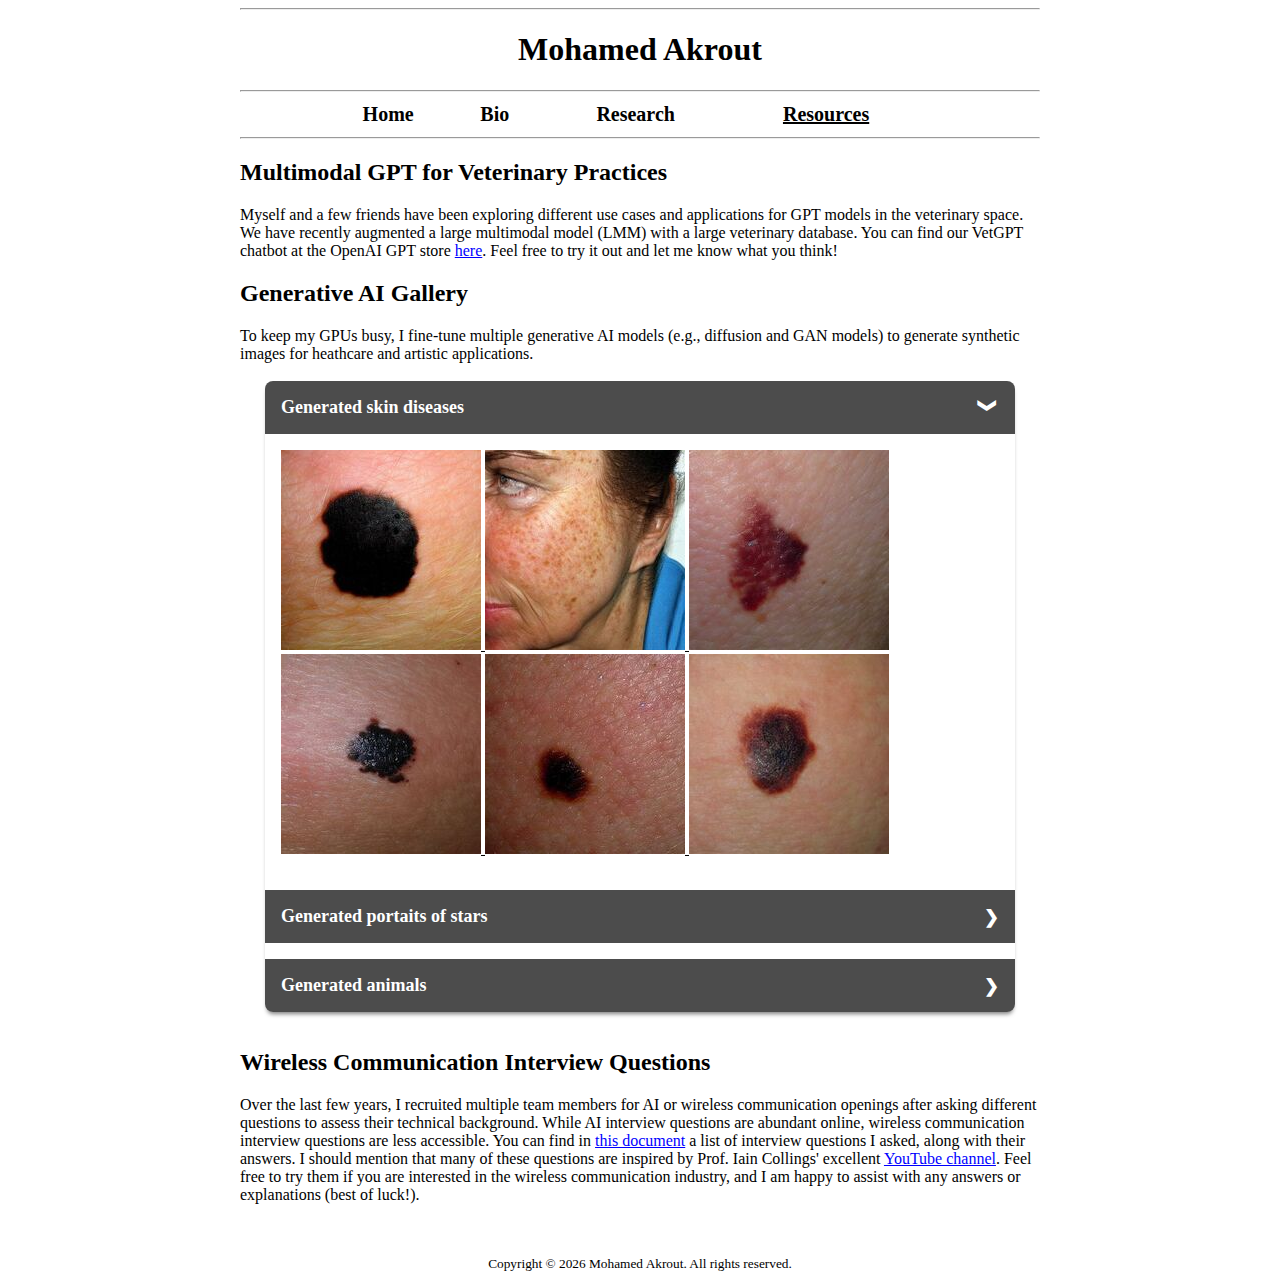
<file: resources.html>
<html>
   <head>
      <!-- Google tag (gtag.js) -->
      <script async src="https://www.googletagmanager.com/gtag/js?id=G-WRBWZ11KPL"></script>
      <script>
         window.dataLayer = window.dataLayer || [];
         function gtag(){dataLayer.push(arguments);}
         gtag('js', new Date());
         
         gtag('config', 'G-WRBWZ11KPL');
      </script>
      <title>Mohamed Akrout | Resources</title>
      <link rel=StyleSheet href="assets/css/style.css" type="text/css" media=screen>
      <link rel="stylesheet" href="assets/css/baguetteBox.min.css" type="text/css" media=screen>
      <link rel="shortcut icon" href="img/atom.png">
   </head>
   <body>
      <hr>
      <h1 style="text-align: center"><a style="text-decoration: none;" href="index.html">Mohamed Akrout</a></h1>
      <hr>
      <table style="width: 80%; margin: auto;">
         <tr>
            <td id="top">
               <a id="top" href="index.html">Home</a>
            </td>
            <td id="top">
               <a id="top" href="bio.html">Bio</a>
            </td>
            <td id="top">
               <a id="top" href="research.html">Research</a>
            </td>
            <td id="top" style="margin-left: 20%; display: inline-block;">
               <span style="text-decoration: underline;">
               <a id="top" href="resources.html">Resources</a>
               </span>
            </td>
         </tr>
      </table>
      <hr>
      <h2>Multimodal GPT for Veterinary Practices</h2>
      Myself and a few friends have been exploring different use cases and applications for GPT models in the veterinary space. We have recently augmented a large multimodal model (LMM) with a large veterinary database. You can find our VetGPT chatbot at the OpenAI GPT store <a id="top" target="_blank" href="https://chat.openai.com/g/g-ZR0aH16CQ-vetgpt" style="color:blue;text-decoration: underline;">here</a>. Feel free to try it out and let me know what you think!
      <br>
      <h2>Generative AI Gallery</h2>
      To keep my GPUs busy, I fine-tune multiple generative AI models (e.g., diffusion and GAN models) to generate synthetic images for heathcare and artistic applications.
      <br><br>
      <div class="accordion-wrapper">
	     <div class="accordion">
            <input type="radio" name="radio-a" id="check1" checked>
            <label class="accordion-label" for="check1">Generated skin diseases</label>
            <div class="accordion-content">
               <a href="img/gallery/skin/skin1.jpg">
               <img src="img/gallery/skin/skin1-small.jpg" alt="">
               </a>
               <a href="img/gallery/skin/skin2.jpg">
               <img src="img/gallery/skin/skin2-small.jpg" alt="">
               </a>
               <a href="img/gallery/skin/skin3.jpg">
               <img src="img/gallery/skin/skin3-small.jpg" alt="">
               </a>
               <a href="img/gallery/skin/skin4.jpg">
               <img src="img/gallery/skin/skin4-small.jpg" alt="">
               </a>
               <a href="img/gallery/skin/skin5.jpg">
               <img src="img/gallery/skin/skin5-small.jpg" alt="">
               </a>
               <a href="img/gallery/skin/skin6.jpg">
               <img src="img/gallery/skin/skin6-small.jpg" alt="">
               </a>
            </div>
         </div>
         <div class="accordion">
            <input type="radio" name="radio-a" id="check2">
            <label class="accordion-label" for="check2">Generated portaits of stars</label>
            <div class="accordion-content">
               <a href="img/gallery/stars/zidane.png">
               <img src="img/gallery/stars/zidane-small.png" alt="">
               </a>
               <a href="img/gallery/stars/rihanna.png">
               <img src="img/gallery/stars/rihanna-small.png" alt="">
               </a>
               <a href="img/gallery/stars/eminem.png">
               <img src="img/gallery/stars/eminem-small.png" alt="">
               </a>
               <a href="img/gallery/stars/messi.png">
               <img src="img/gallery/stars/messi-small.png" alt="">
               </a>
               <a href="img/gallery/stars/cristiano.png">
               <img src="img/gallery/stars/cristiano-small.png" alt="">
               </a>
            </div>
         </div>
         <div class="accordion">
            <input type="radio" name="radio-a" id="check3">
            <label class="accordion-label" for="check3">Generated animals</label>
            <div class="accordion-content">
               <a href="img/gallery/animals/cat.png">
               <img src="img/gallery/animals/cat-small.png" alt="">
               </a>
               <a href="img/gallery/animals/horse.png">
               <img src="img/gallery/animals/horse-small.png" alt="">
               </a>
               <a href="img/gallery/animals/cat2.png">
               <img src="img/gallery/animals/cat2-small.png" alt="">
               </a>
               <a href="img/gallery/animals/dog2.png">
               <img src="img/gallery/animals/dog2-small.png" alt="">
               </a>
               <a href="img/gallery/animals/lion.png">
               <img src="img/gallery/animals/lion-small.png" alt="">
               </a>
               <a href="img/gallery/animals/dog.png">
               <img src="img/gallery/animals/dog-small.png" alt="">
               </a>
            </div>
         </div>
      </div>
      <br>
      <h2>Wireless Communication Interview Questions</h2>
      Over the last few years, I recruited multiple team members for AI or wireless communication openings after asking different questions to assess their technical background. While AI interview questions are abundant online, wireless communication interview questions are less accessible. You can find in <a id="top" target="_blank" href="https://docs.google.com/document/d/1RAGh1fHPdgpU48ZYRZRyxMNsdplldiGM/edit?usp=sharing&ouid=104733364182348698310&rtpof=true&sd=true" style="color:blue;text-decoration: underline;">this document</a> a list of interview questions I asked, along with their answers. I should mention that many of these questions are inspired by Prof. Iain Collings' excellent <a id="top" target="_blank" href="https://www.youtube.com/@iain_explains" style="color:blue;text-decoration: underline;">YouTube channel</a>. Feel free to try them if you are interested in the wireless communication industry, and I am happy to assist with any answers or explanations (best of luck!).
      <br>	  
      <script src="assets/js/baguetteBox.min.js" async></script>
      <script>
         window.addEventListener('load', function() {
           baguetteBox.run('.gallery');
         });
      </script>
   </body>
   <footer>
      <br><br>
      <center>
         <p>
            <small>
               Copyright © <script>document.write( new Date().getFullYear() );</script> Mohamed Akrout. All rights reserved.
            </small>
         </p>
      </center>
   </footer>
</html>
</file>
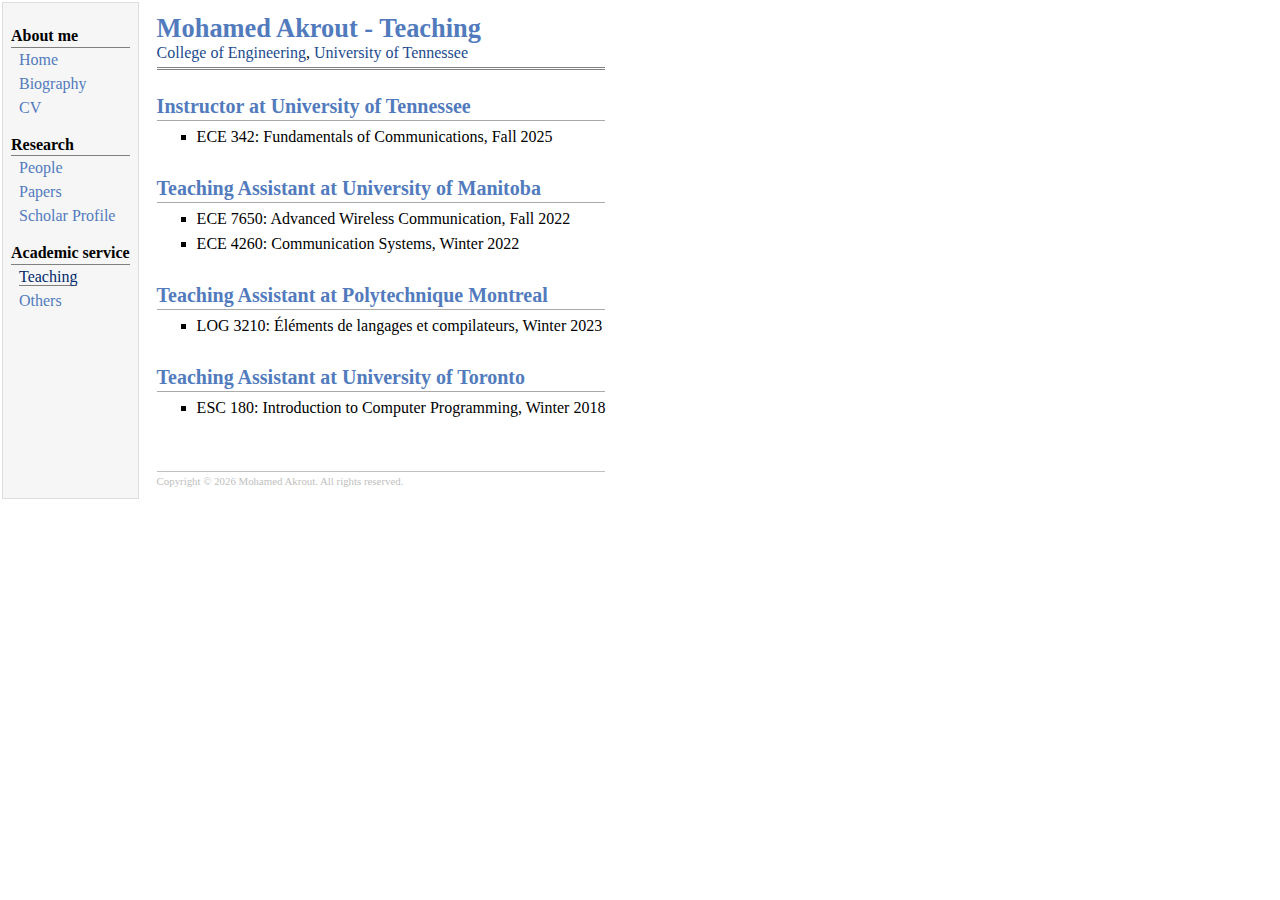
<file: teaching.html>
<!DOCTYPE html PUBLIC "-//W3C//DTD XHTML 1.1//EN"
  "http://www.w3.org/TR/xhtml11/DTD/xhtml11.dtd">
<html xmlns="http://www.w3.org/1999/xhtml" xml:lang="en">
<head>
<script async src="https://www.googletagmanager.com/gtag/js?id=G-WRBWZ11KPL"></script>
<script>
 window.dataLayer = window.dataLayer || [];
 function gtag(){dataLayer.push(arguments);}
 gtag('js', new Date());
 
 gtag('config', 'G-WRBWZ11KPL');
</script>

<meta name="generator" content="jemdoc, see http://jemdoc.jaboc.net/" />
<meta http-equiv="Content-Type" content="text/html;charset=utf-8" />
<link rel="stylesheet" href="jemdoc.css" type="text/css" />
<title>Mohamed Akrout - Teaching</title>
</head>
<body>
<table summary="Table for page layout." id="tlayout">
<tr valign="top">
<td id="layout-menu">
<div class="menu-category">About me</div>
<div class="menu-item"><a href="index.html">Home</a></div>
<div class="menu-item"><a href="biography.html">Biography</a></div>
<div class="menu-item"><a href="https://drive.google.com/file/d/1zjDCUgRTmvmmJBrUhBTeKwAGNQ7Vyfah/view?usp=sharing">CV</a></div>
<div class="menu-category">Research</div>
<div class="menu-item"><a href="people.html">People</a></div>
<div class="menu-item"><a href="papers.html">Papers</a></div>
<div class="menu-item"><a href="https://scholar.google.com/citations?hl=en&user=GAYijhIAAAAJ">Scholar&nbsp;Profile</a></div>
<div class="menu-category">Academic service</div>
<div class="menu-item"><a href="teaching.html" class="current">Teaching</a></div>
<div class="menu-item"><a href="others.html">Others</a></div>
</td>
<td id="layout-content">
<div id="toptitle">
<h1>Mohamed Akrout  - Teaching</h1>
<div id="subtitle"><a href="https://tickle.utk.edu/">College of Engineering</a>, <a href="https://www.utk.edu/">University of Tennessee</a></div>
</div>
<h2>Instructor at University of Tennessee</h2>
<ul>
<li><p>ECE 342: Fundamentals of Communications, Fall 2025</p>
</li>
</ul>
<h2>Teaching Assistant at University of Manitoba</h2>
<ul>
<li><p>ECE 7650: Advanced Wireless Communication, Fall 2022</p>
<li><p>ECE 4260: Communication Systems, Winter 2022</p>
</li>
</ul>
<h2>Teaching Assistant at Polytechnique Montreal</h2>
<ul>
<li><p> LOG 3210: Éléments de langages et compilateurs, Winter 2023</p>
</li>
</ul>
<h2>Teaching Assistant at University of Toronto</h2>
<ul>
<li><p>ESC 180: Introduction to Computer Programming, Winter 2018</p>
</li>
</ul>
<div id="footer">
<div id="footer-text">
<small>
  Copyright © <script>document.write( new Date().getFullYear() );</script> Mohamed Akrout. All rights reserved.
</small>
</div>
</div>
</td>
</tr>
</table>
</body>
</html>
</file>
<file: assets/css/style.css>
body {
	margin-left: auto;
	margin-right: auto;
	width: 800px;
	font-family: times new roman;
	font-size: 12pt;
}

table {
	font-size: 12pt;
}

bold {
	font-weight: bold;
}

td#top {
	text-align: center;
	font-weight: bold;
	font-size: 15pt;
}

a#top:link {
	text-decoration: none;
	color: black;
}

a#top:visited {
	text-decoration: none;
	color: black;
}

a#top:hover {
	text-decoration: none;
	color: black;
}

a#top:active {
	text-decoration: none;
	color: black;
}

ol {
	padding-left: 20px
}

ul {
	list-style-type: disc;
	padding-left: 20px;
}

ul#res {
	padding-bottom: 5px;
}

ul#res li {
	padding-bottom: 15px;
}

ul#sub {
	list-style-type: circle;
	padding-bottom: 0px;
	margin-bottom: 0px;
}

ul#sub li {
	padding-bottom: 0px;
}

hr#dash {
	border-top-style: dashed;
}

table#bord {
	border: 1px solid black;
	border-collapse: collapse;
}

tr#bord {
	border: 1px solid black;
}

td#bord {
	border: 1px solid black;
	padding: 3px;
}

h2#res {
	color: #990000;
	text-align: center;
}

h2#res {
	color: #000000;
	text-align: left;
}

td#tea {
	border: none;
	padding-bottom: 3px;
}

span#tea {
	font-weight: bold;
	font-size: 14pt;
}

#circle {
	width: 50px;
	height: 50px;
	-webkit-border-radius: 25px;
	-moz-border-radius: 25px;
	border-radius: 25px;
}

hr#res {
	background-color: #990000;
	color: #990000;
	border: none;
	height: 1px;
	style: dashed;
}

hr#res {
	background-color: #85C2FF;
	padding-bottom: 2px;
	padding-left: 5px;
	padding-top: 2px;
}

/* overwrite the purple color for links */
a {
	color: black
}

/* Globally */
/* Each state */
a:visited {
	text-decoration: none;
	color: black;
}

a:hover {
	text-decoration: none;
	color: black;
}

a:focus {
	text-decoration: none;
	color: black;
}

a:hover,
a:active {
	text-decoration: none;
	color: black
}

/* accordion */

input {
	position: absolute;
	opacity: 0;
	z-index: -1;
}

.accordion-wrapper {
	border-radius: 8px;
	overflow: hidden;
	box-shadow: 0 4px 4px -2px rgba(0, 0, 0, 0.5);
	width: 750px;
	margin: 0 auto;
}

.accordion {
	width: 100%;
	color: white;
	overflow: hidden;
	margin-bottom: 16px;
}

.accordion:last-child {
	margin-bottom: 0;
}

.accordion-label {
	display: flex;
	-webkit-box-pack: justify;
	justify-content: space-between;
	padding: 16px;
	background: rgba(0, 0, 0, .7);
	font-weight: bold;
	cursor: pointer;
	font-size: 18px;
}

.accordion-label:hover {
	background: rgba(4, 57, 94, .7);
}

.accordion-label::after {
	content: "\276F";
	width: 16px;
	height: 16px;
	text-align: center;
	-webkit-transition: all 0.3s;
	transition: all 0.3s;
}

.accordion-content {
	max-height: 0;
	padding: 0 16px;
	color: rgba(0, 0, 0, 1);
	background: white;
	-webkit-transition: all 0.3s;
	transition: all 0.3s;
}

.accordion-content p {
	margin: 0;
	color: rgba(0, 0, 0, 1);
}

input:checked+.accordion-label {
	background: rgba(0, 0, 0, .7);
}

input:checked+.accordion-label::after {
	-webkit-transform: rotate(90deg);
	transform: rotate(90deg);
}

input:checked~.accordion-content {
	max-height: 100vh;
	padding: 16px;
}
</file>
<file: jemdoc.css>
/* Default css file for jemdoc. */

table#tlayout {
    border: none;
    border-collapse: separate;
    background: white;
}

body {
	background: white;
	font-family: Georgia, serif;
	padding-bottom: 8px;
	margin: 0;
}

#layout-menu {
	background: #f6f6f6;
	border: 1px solid #dddddd;
	padding-top: 0.5em;
	padding-left: 8px;
	padding-right: 8px;
	font-size: 1.0em;
	width: auto;
	white-space: nowrap;
    text-align: left;
    vertical-align: top;
}

#layout-menu td {
	background: #f4f4f4;
    vertical-align: top;
}

#layout-content {
	padding-top: 0.0em;
	padding-left: 1.0em;
	padding-right: 1.0em;
    border: none;
    background: white;
    text-align: left;
    vertical-align: top;
}

#layout-menu a {
	line-height: 1.5em;
	margin-left: 0.5em;
}

tt {
    background: #ffffdd;
}

pre, tt {
	font-size: 90%;
	font-family: monaco, monospace;
}

a, a > tt {
	color: #224b8d;
	text-decoration: none;
}

a:hover {
	border-bottom: 1px gray dotted;
}

#layout-menu a.current:link, #layout-menu a.current:visited {
	color: #022b6d;
	border-bottom: 1px gray solid;
}
#layout-menu a:link, #layout-menu a:visited, #layout-menu a:hover {
	color: #527bbd;
	text-decoration: none;
}
#layout-menu a:hover {
	text-decoration: none;
}

div.menu-category {
	border-bottom: 1px solid gray;
	margin-top: 0.8em;
	padding-top: 0.2em;
	padding-bottom: 0.1em;
	font-weight: bold;
}

div.menu-item {
	padding-left: 16px;
	text-indent: -16px;
}

div#toptitle {
	padding-bottom: 0.2em;
	margin-bottom: 1.5em;
	border-bottom: 3px double gray;
}

/* Reduce space if we begin the page with a title. */
div#toptitle + h2, div#toptitle + h3 {
	margin-top: -0.7em;
}

div#subtitle {
	margin-top: 0.0em;
	margin-bottom: 0.0em;
	padding-top: 0em;
	padding-bottom: 0.1em;
}

em {
	font-style: italic;
}

strong {
	font-weight: bold;
}


h1, h2, h3 {
	color: #527bbd;
	margin-top: 0.7em;
	margin-bottom: 0.3em;
	padding-bottom: 0.2em;
	line-height: 1.0;
	padding-top: 0.5em;
	border-bottom: 1px solid #aaaaaa;
}

h1 {
	font-size: 165%;
}

h2 {
	padding-top: 0.8em;
	font-size: 125%;
}

h2 + h3 {
    padding-top: 0.2em;
}

h3 {
	font-size: 110%;
	border-bottom: none;
}

p {
	margin-top: 0.0em;
	margin-bottom: 0.8em;
	padding: 0;
	line-height: 1.3;
}

pre {
	padding: 0;
	margin: 0;
}

div#footer {
	font-size: small;
	border-top: 1px solid #c0c0c0;
	padding-top: 0.1em;
	margin-top: 4.0em;
	color: #c0c0c0;
}

div#footer a {
	color: #80a0b0;
}

div#footer-text {
	float: left;
	padding-bottom: 8px;
}

ul, ol, dl {
	margin-top: 0.2em;
	padding-top: 0;
	margin-bottom: 0.8em;
}

dt {
	margin-top: 0.5em;
	margin-bottom: 0;
}

dl {
	margin-left: 20px;
}

dd {
	color: #222222;
}

dd > *:first-child {
	margin-top: 0;
}

ul {
	list-style-position: outside;
	list-style-type: square;
}

p + ul, p + ol {
	margin-top: -0.5em;
}

li ul, li ol {
	margin-top: -0.3em;
}

ol {
	list-style-position: outside;
	list-style-type: decimal;
}

li p, dd p {
	margin-bottom: 0.3em;
}


ol ol {
	list-style-type: lower-alpha;
}

ol ol ol {
	list-style-type: lower-roman;
}

p + div.codeblock {
	margin-top: -0.6em;
}

div.codeblock, div.infoblock {
	margin-right: 0%;
	margin-top: 1.2em;
	margin-bottom: 1.3em;
}

div.blocktitle {
	font-weight: bold;
	color: #cd7b62;
	margin-top: 1.2em;
	margin-bottom: 0.1em;
}

div.blockcontent {
	border: 1px solid silver;
	padding: 0.3em 0.5em;
}

div.infoblock > div.blockcontent {
	background: #ffffee;
}

div.blockcontent p + ul, div.blockcontent p + ol {
	margin-top: 0.4em;
}

div.infoblock p {
	margin-bottom: 0em;
}

div.infoblock li p, div.infoblock dd p {
	margin-bottom: 0.5em;
}

div.infoblock p + p {
	margin-top: 0.8em;
}

div.codeblock > div.blockcontent {
	background: #f6f6f6;
}

span.pycommand {
	color: #000070;
}

span.statement {
	color: #008800;
}
span.builtin {
	color: #000088;
}
span.special {
	color: #990000;
}
span.operator {
	color: #880000;
}
span.error {
	color: #aa0000;
}
span.comment, span.comment > *, span.string, span.string > * {
	color: #606060;
}

@media print {
	#layout-menu { display: none; }
}

#fwtitle {
	margin: 2px;
}

#fwtitle #toptitle {
	padding-left: 0.5em;
	margin-bottom: 0.5em;
}

#layout-content h1:first-child, #layout-content h2:first-child, #layout-content h3:first-child {
	margin-top: -0.7em;
}

div#toptitle h1, #layout-content div#toptitle h1 {
	margin-bottom: 0.0em;
	padding-bottom: 0.1em;
	padding-top: 0;
	margin-top: 0.5em;
	border-bottom: none;
}

img.eq {
	padding: 0;
	padding-left: 0.1em;
	padding-right: 0.1em;
	margin: 0;
}

img.eqwl {
	padding-left: 2em;
	padding-top: 0.6em;
	padding-bottom: 0.2em;
	margin: 0;
}

table {
    border: 2px solid black;
    border-collapse: collapse;
}

td {
    padding: 2px;
    padding-left: 0.5em;
    padding-right: 0.5em;
    text-align: center;
    border: 1px solid gray;
}

table + table {
    margin-top: 1em;
}

tr.heading {
    font-weight: bold;
    border-bottom: 2px solid black;
}

img {
    border: none;
}

table.imgtable, table.imgtable td {
    border: none;
    text-align: left;
}
</file>
<file: assets/css/baguetteBox.min.css>
/*!
 * baguetteBox.js
 * @author  feimosi
 * @version 1.11.1
 * @url https://github.com/feimosi/baguetteBox.js
 */#baguetteBox-overlay{display:none;opacity:0;position:fixed;overflow:hidden;top:0;left:0;width:100%;height:100%;z-index:1000000;background-color:#222;background-color:rgba(0,0,0,.8);-webkit-transition:opacity .5s ease;transition:opacity .5s ease}#baguetteBox-overlay.visible{opacity:1}#baguetteBox-overlay .full-image{display:inline-block;position:relative;width:100%;height:100%;text-align:center}#baguetteBox-overlay .full-image figure{display:inline;margin:0;height:100%}#baguetteBox-overlay .full-image img{display:inline-block;width:auto;height:auto;max-height:100%;max-width:100%;vertical-align:middle;-webkit-box-shadow:0 0 8px rgba(0,0,0,.6);-moz-box-shadow:0 0 8px rgba(0,0,0,.6);box-shadow:0 0 8px rgba(0,0,0,.6)}#baguetteBox-overlay .full-image figcaption{display:block;position:absolute;bottom:0;width:100%;text-align:center;line-height:1.8;white-space:normal;color:#ccc;background-color:#000;background-color:rgba(0,0,0,.6);font-family:sans-serif}#baguetteBox-overlay .full-image:before{content:"";display:inline-block;height:50%;width:1px;margin-right:-1px}#baguetteBox-slider{position:absolute;left:0;top:0;height:100%;width:100%;white-space:nowrap;-webkit-transition:left .4s ease,-webkit-transform .4s ease;transition:left .4s ease,-webkit-transform .4s ease;transition:left .4s ease,transform .4s ease;transition:left .4s ease,transform .4s ease,-webkit-transform .4s ease,-moz-transform .4s ease}#baguetteBox-slider.bounce-from-right{-webkit-animation:bounceFromRight .4s ease-out;animation:bounceFromRight .4s ease-out}#baguetteBox-slider.bounce-from-left{-webkit-animation:bounceFromLeft .4s ease-out;animation:bounceFromLeft .4s ease-out}@-webkit-keyframes bounceFromRight{0%,100%{margin-left:0}50%{margin-left:-30px}}@keyframes bounceFromRight{0%,100%{margin-left:0}50%{margin-left:-30px}}@-webkit-keyframes bounceFromLeft{0%,100%{margin-left:0}50%{margin-left:30px}}@keyframes bounceFromLeft{0%,100%{margin-left:0}50%{margin-left:30px}}.baguetteBox-button#next-button,.baguetteBox-button#previous-button{top:50%;top:calc(50% - 30px);width:44px;height:60px}.baguetteBox-button{position:absolute;cursor:pointer;outline:0;padding:0;margin:0;border:0;-moz-border-radius:15%;border-radius:15%;background-color:#323232;background-color:rgba(50,50,50,.5);color:#ddd;font:1.6em sans-serif;-webkit-transition:background-color .4s ease;transition:background-color .4s ease}.baguetteBox-button:focus,.baguetteBox-button:hover{background-color:rgba(50,50,50,.9)}.baguetteBox-button#next-button{right:2%}.baguetteBox-button#previous-button{left:2%}.baguetteBox-button#close-button{top:20px;right:2%;right:calc(2% + 6px);width:30px;height:30px}.baguetteBox-button svg{position:absolute;left:0;top:0}.baguetteBox-spinner{width:40px;height:40px;display:inline-block;position:absolute;top:50%;left:50%;margin-top:-20px;margin-left:-20px}.baguetteBox-double-bounce1,.baguetteBox-double-bounce2{width:100%;height:100%;-moz-border-radius:50%;border-radius:50%;background-color:#fff;opacity:.6;position:absolute;top:0;left:0;-webkit-animation:bounce 2s infinite ease-in-out;animation:bounce 2s infinite ease-in-out}.baguetteBox-double-bounce2{-webkit-animation-delay:-1s;animation-delay:-1s}@-webkit-keyframes bounce{0%,100%{-webkit-transform:scale(0);transform:scale(0)}50%{-webkit-transform:scale(1);transform:scale(1)}}@keyframes bounce{0%,100%{-webkit-transform:scale(0);-moz-transform:scale(0);transform:scale(0)}50%{-webkit-transform:scale(1);-moz-transform:scale(1);transform:scale(1)}}
</file>
